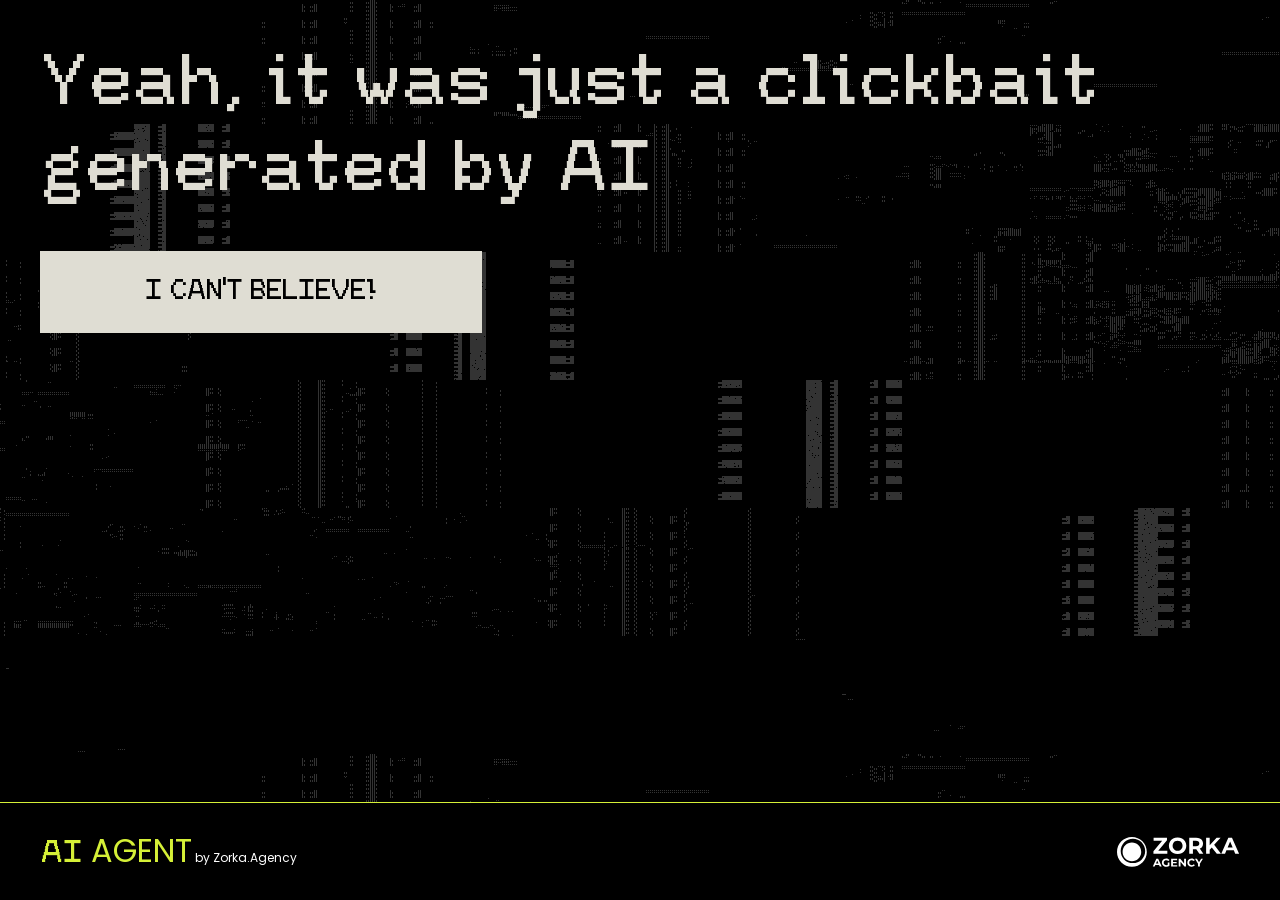
<file: index.html>
<!DOCTYPE html>
<html lang="en">

<head>
  <meta charset="utf-8" />
  <meta http-equiv="X-UA-Compatible" content="IE=edge" />
  <meta name="viewport" content="width=device-width, initial-scale=1.0" />
  <link rel="shortcut icon" href="/src/img/favicons/favicon.svg" type="image/svg+xml" />
  <link rel="shortcut icon" href="/src/img/favicons/favicon.webp" type="image/webp" />
  <link rel="shortcut icon" href="/src/img/favicons/favicon.png" type="image/x-icon" />
  <link rel="preload" href="/src/fonts/Tickerbit-regular.woff2" as="font" />
  <link rel="preload" href="/src/fonts/Tickerbit-regular.woff" as="font" />
  <link rel="preconnect" href="https://fonts.googleapis.com">
    <link rel="preconnect" href="https://fonts.gstatic.com" crossorigin>
    <link href="https://fonts.googleapis.com/css2?family=Poppins:wght@300&display=swap" rel="stylesheet">
  <link href="https://cdn.jsdelivr.net/npm/bootstrap@5.2.3/dist/css/bootstrap.min.css" rel="stylesheet"
    integrity="sha384-rbsA2VBKQhggwzxH7pPCaAqO46MgnOM80zW1RWuH61DGLwZJEdK2Kadq2F9CUG65" crossorigin="anonymous" />
  <link rel="stylesheet" href="/src/css/style.css" />
  <script type="module" src="/src/js/app.js"></script>
  <title>entry</title>
</head>

<body>
  <header class="header">
    <div class="tn-container">
      <p class="header__text">
        <span class="header__text--color"><span class="header__text--font">AI</span> AGENT</span> by Zorka.Agency
      </p>
      <a href="#">
        <svg width="30" height="30" viewBox="0 0 30 30" fill="none" xmlns="http://www.w3.org/2000/svg">
          <path d="M5.60268 14.9077C5.60268 20.0517 9.76373 24.2127 14.9077 24.2127C20.0517 24.2127 24.2127 20.0517 24.2127 14.9077C24.2127 9.76372 20.0517 5.60267 14.9077 5.60267C9.76373 5.60267 5.60268 9.76372 5.60268 14.9077ZM3.70235 13.892C3.70235 7.10983 9.17397 1.63821 15.9234 1.63821C22.7056 1.63821 28.1772 7.10983 28.1772 13.892C28.1772 20.6742 22.7056 26.113 15.9234 26.113C9.17397 26.113 3.70235 20.6414 3.70235 13.892ZM0 14.9077C0 23.1315 6.68389 29.8154 14.9077 29.8154C23.1315 29.8154 29.8154 23.1315 29.8154 14.9077C29.8154 6.68389 23.1315 0 14.9077 0C6.68389 0 0 6.68389 0 14.9077Z" fill="white"/>
        </svg>
      </a>
    </div>
  </header>
  <main class="entry">
    <div class="background"></div>
    <div class="tn-container">
      <h1 class="entry__title">
        Yeah, it was just a clickbait generated by AI
      </h1>
      <a href="./main.html" class="tn-btn tn-btn__primary antry__btn">I can't believe!</a>
    </div>
  </main>

  <footer class="footer">
    <div class="tn-container">
      <p class="footer__text">
        <span class="footer__text--color"><span class="footer__text--font">AI</span> AGENT</span> by Zorka.Agency
      </p>
      <a href="#">
        <svg width="123" height="30" viewBox="0 0 123 30" fill="none" xmlns="http://www.w3.org/2000/svg">
          <path d="M5.60267 14.9077C5.60267 20.0517 9.76373 24.2127 14.9077 24.2127C20.0517 24.2127 24.2127 20.0517 24.2127 14.9077C24.2127 9.76372 20.0517 5.60267 14.9077 5.60267C9.76373 5.60267 5.60267 9.76372 5.60267 14.9077ZM3.70235 13.892C3.70235 7.10983 9.17397 1.63821 15.9234 1.63821C22.7056 1.63821 28.1772 7.10983 28.1772 13.892C28.1772 20.6742 22.7056 26.113 15.9234 26.113C9.17397 26.113 3.70235 20.6414 3.70235 13.892ZM0 14.9077C0 23.1315 6.68389 29.8154 14.9077 29.8154C23.1315 29.8154 29.8154 23.1315 29.8154 14.9077C29.8154 6.68389 23.1315 0 14.9077 0C6.68389 0 0 6.68389 0 14.9077Z" fill="white"/>
          <path d="M50.3307 13.6953V16.7096H36.4387V14.3179L45.154 3.80056H36.6025V0.786255H49.9703V3.17804L41.2551 13.6953H50.3307Z" fill="white"/>
          <path d="M56.1301 15.8905C54.8195 15.1697 53.7711 14.1868 53.0175 12.9418C52.2639 11.6967 51.9035 10.2879 51.9035 8.71519C51.9035 7.14251 52.2639 5.73365 53.0175 4.48861C53.7711 3.24357 54.8195 2.26065 56.1301 1.53984C57.4407 0.819024 58.9478 0.458618 60.586 0.458618C62.2242 0.458618 63.7314 0.819024 65.0419 1.53984C66.3525 2.26065 67.401 3.24357 68.1545 4.48861C68.9081 5.73365 69.3013 7.14251 69.3013 8.71519C69.3013 10.2879 68.9081 11.6967 68.1545 12.9418C67.401 14.1868 66.3525 15.1697 65.0419 15.8905C63.7314 16.6114 62.2242 16.9718 60.586 16.9718C58.9478 16.9718 57.4407 16.6114 56.1301 15.8905ZM63.1416 13.1711C63.8952 12.7452 64.4849 12.1227 64.9109 11.3691C65.3368 10.5827 65.5662 9.73088 65.5662 8.74796C65.5662 7.76503 65.3368 6.8804 64.9109 6.12682C64.4849 5.34048 63.8952 4.75073 63.1416 4.32479C62.388 3.89886 61.5362 3.66951 60.586 3.66951C59.6358 3.66951 58.784 3.89886 58.0304 4.32479C57.2768 4.75073 56.6871 5.37324 56.2611 6.12682C55.8352 6.91316 55.6059 7.76503 55.6059 8.74796C55.6059 9.73088 55.8352 10.6155 56.2611 11.3691C56.6871 12.1554 57.2768 12.7452 58.0304 13.1711C58.784 13.5971 59.6358 13.8264 60.586 13.8264C61.5362 13.8264 62.388 13.6298 63.1416 13.1711Z" fill="white"/>
          <path d="M82.3724 16.7096L79.2926 12.2865H79.1287H75.9178V16.7096H72.2483V0.786255H79.1287C80.5376 0.786255 81.7499 1.0156 82.7983 1.50707C83.8468 1.96577 84.6331 2.65381 85.1901 3.50568C85.7471 4.35755 86.042 5.406 86.042 6.58552C86.042 7.76503 85.7471 8.78071 85.1901 9.63258C84.6331 10.4845 83.814 11.1397 82.7656 11.5984L86.3369 16.7096H82.3724ZM81.455 4.52137C80.8652 4.02991 80.0461 3.80056 78.9322 3.80056H75.9178V9.33771H78.9322C80.0461 9.33771 80.8652 9.10836 81.455 8.61689C82.0448 8.12543 82.3069 7.43738 82.3069 6.58552C82.3069 5.66812 82.012 4.98007 81.455 4.52137Z" fill="white"/>
          <path d="M94.7901 10.4517L92.6932 12.6797V16.7096H89.1219V0.786255H92.6932V8.22372L99.6065 0.786255H103.604L97.1492 7.86332L103.997 16.7096H99.8031L94.7901 10.4517Z" fill="white"/>
          <path d="M116.809 13.3022H109.437L108.028 16.7097H104.26L111.337 0.819092H114.974L122.084 16.7097H118.217L116.809 13.3022ZM115.662 10.4845L113.139 4.39039L110.616 10.4845H115.662Z" fill="white"/>
          <path d="M42.0406 27.9151H38.371L37.683 29.6189H35.8154L39.3539 21.6899H41.156L44.6945 29.6189H42.7614L42.0406 27.9151ZM41.4836 26.539L40.2386 23.492L38.9935 26.539H41.4836Z" fill="white"/>
          <path d="M50.7571 25.5233H52.4281V28.7342C52.0022 29.0618 51.5107 29.2912 50.9209 29.4878C50.364 29.6516 49.7742 29.7499 49.2172 29.7499C48.3981 29.7499 47.6445 29.5861 46.9892 29.2257C46.334 28.8652 45.8097 28.3738 45.4493 27.7513C45.0889 27.1287 44.8923 26.4407 44.8923 25.6544C44.8923 24.868 45.0889 24.18 45.4493 23.5575C45.8097 22.9349 46.334 22.4435 46.9892 22.0831C47.6445 21.7227 48.3981 21.5588 49.2172 21.5588C49.9053 21.5588 50.5278 21.6899 51.1175 21.9192C51.6745 22.1486 52.166 22.4762 52.5592 22.9349L51.3796 24.0162C50.8227 23.4264 50.1346 23.1315 49.3155 23.1315C48.824 23.1315 48.3653 23.2298 47.9722 23.4592C47.579 23.6557 47.2841 23.9834 47.0548 24.3438C46.8254 24.737 46.7271 25.1629 46.7271 25.6544C46.7271 26.1458 46.8254 26.5718 47.0548 26.9649C47.2841 27.3581 47.579 27.653 47.9722 27.8496C48.3653 28.0789 48.7913 28.1772 49.3155 28.1772C49.8397 28.1772 50.3312 28.0789 50.7571 27.8496V25.5233Z" fill="white"/>
          <path d="M60.2579 28.1445V29.6189H54.131V21.6899H60.1269V23.1643H55.9658V24.9008H59.6354V26.3425H55.9658V28.1773H60.2579V28.1445Z" fill="white"/>
          <path d="M68.9731 21.6899V29.6189H67.4659L63.5015 24.8025V29.6189H61.6994V21.6899H63.2066L67.1383 26.5063V21.6899H68.9731Z" fill="white"/>
          <path d="M72.4459 29.2256C71.7906 28.8652 71.2664 28.3738 70.906 27.7513C70.5456 27.1287 70.349 26.4407 70.349 25.6544C70.349 24.868 70.5456 24.18 70.906 23.5575C71.2664 22.9349 71.7906 22.4435 72.4459 22.0831C73.1012 21.7227 73.822 21.5588 74.6411 21.5588C75.3291 21.5588 75.9516 21.6899 76.5086 21.9192C77.0656 22.1486 77.5243 22.509 77.9175 22.9677L76.738 24.0489C76.2138 23.4264 75.5257 23.1315 74.7394 23.1315C74.2479 23.1315 73.822 23.2298 73.4288 23.4592C73.0356 23.6885 72.7408 23.9834 72.5442 24.3438C72.3148 24.737 72.2165 25.1629 72.2165 25.6544C72.2165 26.1458 72.3148 26.5718 72.5442 26.9649C72.7735 27.3581 73.0684 27.653 73.4288 27.8496C73.822 28.0789 74.2479 28.1772 74.7394 28.1772C75.5257 28.1772 76.181 27.8496 76.738 27.227L77.9175 28.3083C77.5243 28.767 77.0656 29.1274 76.5086 29.3567C75.9516 29.5861 75.3291 29.7171 74.6411 29.7171C73.822 29.7499 73.1012 29.5861 72.4459 29.2256Z" fill="white"/>
          <path d="M82.8651 26.8011V29.6188H81.0303V26.8011L77.9504 21.7227H79.8835L82.0132 25.2284L84.1429 21.7227H85.9449L82.8651 26.8011Z" fill="white"/>
        </svg>
      </a>
    </div>
  </footer>
  <script src="https://cdn.jsdelivr.net/npm/bootstrap@5.2.3/dist/js/bootstrap.bundle.min.js"
    integrity="sha384-kenU1KFdBIe4zVF0s0G1M5b4hcpxyD9F7jL+jjXkk+Q2h455rYXK/7HAuoJl+0I4"
    crossorigin="anonymous"></script>
</body>

</html>
</file>
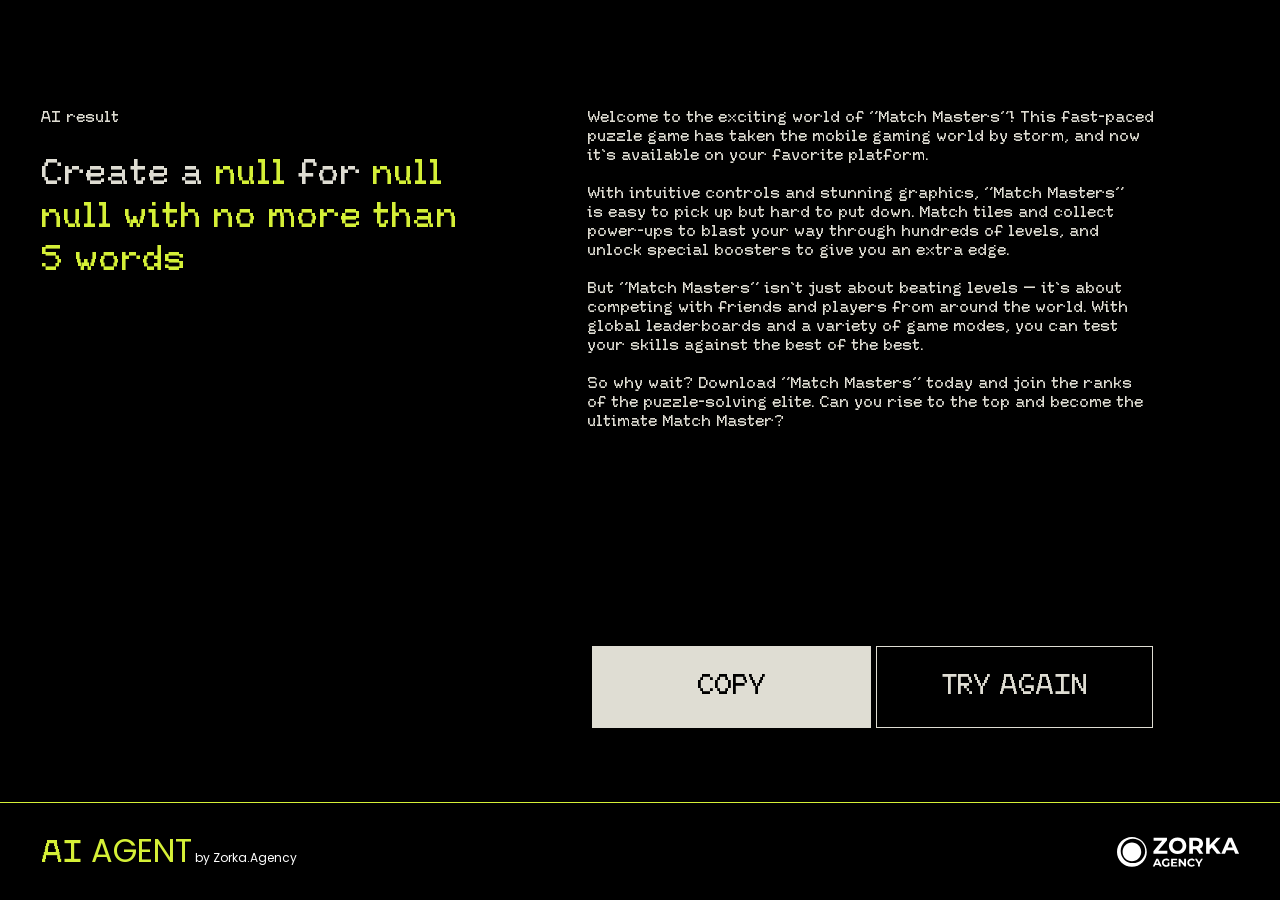
<file: answer.html>
<!DOCTYPE html>

<html lang="en">

<head>
  <meta charset="utf-8" />
  <meta http-equiv="X-UA-Compatible" content="IE=edge" />
  <meta name="viewport" content="width=device-width, initial-scale=1.0" />
  <link rel="shortcut icon" href="/src/img/favicons/favicon.svg" type="image/svg+xml" />
  <link rel="shortcut icon" href="/src/img/favicons/favicon.webp" type="image/webp" />
  <link rel="shortcut icon" href="/src/img/favicons/favicon.png" type="image/x-icon" />
  <link rel="preload" href="/src/fonts/Tickerbit-regular.woff2" as="font" />
  <link rel="preload" href="/src/fonts/Tickerbit-regular.woff" as="font" />
  <link rel="preconnect" href="https://fonts.googleapis.com">
    <link rel="preconnect" href="https://fonts.gstatic.com" crossorigin>
    <link href="https://fonts.googleapis.com/css2?family=Poppins:wght@300&display=swap" rel="stylesheet">
  <link href="https://cdn.jsdelivr.net/npm/bootstrap@5.2.3/dist/css/bootstrap.min.css" rel="stylesheet"
    integrity="sha384-rbsA2VBKQhggwzxH7pPCaAqO46MgnOM80zW1RWuH61DGLwZJEdK2Kadq2F9CUG65" crossorigin="anonymous" />
  <link rel="stylesheet" href="/src/css/style.css" />
  <title>answer</title>
</head>

<body>
  <header class="header">
    <div class="tn-container">
      <p class="header__text">
        <span class="header__text--color"><span class="header__text--font">AI</span> AGENT</span> by Zorka.Agency
      </p>
      <a href="#">
        <svg width="30" height="30" viewBox="0 0 30 30" fill="none" xmlns="http://www.w3.org/2000/svg">
          <path d="M5.60268 14.9077C5.60268 20.0517 9.76373 24.2127 14.9077 24.2127C20.0517 24.2127 24.2127 20.0517 24.2127 14.9077C24.2127 9.76372 20.0517 5.60267 14.9077 5.60267C9.76373 5.60267 5.60268 9.76372 5.60268 14.9077ZM3.70235 13.892C3.70235 7.10983 9.17397 1.63821 15.9234 1.63821C22.7056 1.63821 28.1772 7.10983 28.1772 13.892C28.1772 20.6742 22.7056 26.113 15.9234 26.113C9.17397 26.113 3.70235 20.6414 3.70235 13.892ZM0 14.9077C0 23.1315 6.68389 29.8154 14.9077 29.8154C23.1315 29.8154 29.8154 23.1315 29.8154 14.9077C29.8154 6.68389 23.1315 0 14.9077 0C6.68389 0 0 6.68389 0 14.9077Z" fill="white"/>
        </svg>
      </a>
    </div>
  </header>

  <main class="answer">
    <div class="tn-container">
      <div class="answer__result">
        <h1 class="answer__result-title">AI result</h1>
        <p class="answer__result-text"></p>
      </div>
      <div class="answer__wrapper">
        <div>
          <p class="answer__text">
            Welcome to the exciting world of ”Match Masters”! This fast-paced
            puzzle game has taken the mobile gaming world by storm, and now
            it’s available on your favorite platform.
            <br /><br />
            With intuitive controls and stunning graphics, ”Match Masters”
            is easy to pick up but hard to put down. Match tiles and collect
            power-ups to blast your way through hundreds of levels, and unlock
            special boosters to give you an extra edge.
            <br /><br />
            But ”Match Masters” isn’t just about beating levels — it’s about
            competing with friends and players from around the world. With
            global leaderboards and a variety of game modes, you can test your
            skills against the best of the best.
            <br /><br />
            So why wait? Download ”Match Masters” today and join the ranks
            of the puzzle-solving elite. Can you rise to the top and become
            the ultimate Match Master?
          </p>
        </div>

        <div class="answer__btn">
          <button type="button" class="tn-btn tn-btn__primary js_btn">
            COPY
          </button>
          <button type="button" class="btn--none" data-bs-toggle="modal" data-bs-target="#finalModal"></button>
          <a class="tn-btn tn-btn__secondary" href="./main.html">TRY AGAIN</a>
        </div>
      </div>
    </div>
  </main>

  <footer class="footer">
    <div class="tn-container">
      <p class="footer__text">
        <span class="footer__text--color"><span class="footer__text--font">AI</span> AGENT</span> by Zorka.Agency
      </p>
      <a href="#">
        <svg width="123" height="30" viewBox="0 0 123 30" fill="none" xmlns="http://www.w3.org/2000/svg">
          <path d="M5.60267 14.9077C5.60267 20.0517 9.76373 24.2127 14.9077 24.2127C20.0517 24.2127 24.2127 20.0517 24.2127 14.9077C24.2127 9.76372 20.0517 5.60267 14.9077 5.60267C9.76373 5.60267 5.60267 9.76372 5.60267 14.9077ZM3.70235 13.892C3.70235 7.10983 9.17397 1.63821 15.9234 1.63821C22.7056 1.63821 28.1772 7.10983 28.1772 13.892C28.1772 20.6742 22.7056 26.113 15.9234 26.113C9.17397 26.113 3.70235 20.6414 3.70235 13.892ZM0 14.9077C0 23.1315 6.68389 29.8154 14.9077 29.8154C23.1315 29.8154 29.8154 23.1315 29.8154 14.9077C29.8154 6.68389 23.1315 0 14.9077 0C6.68389 0 0 6.68389 0 14.9077Z" fill="white"/>
          <path d="M50.3307 13.6953V16.7096H36.4387V14.3179L45.154 3.80056H36.6025V0.786255H49.9703V3.17804L41.2551 13.6953H50.3307Z" fill="white"/>
          <path d="M56.1301 15.8905C54.8195 15.1697 53.7711 14.1868 53.0175 12.9418C52.2639 11.6967 51.9035 10.2879 51.9035 8.71519C51.9035 7.14251 52.2639 5.73365 53.0175 4.48861C53.7711 3.24357 54.8195 2.26065 56.1301 1.53984C57.4407 0.819024 58.9478 0.458618 60.586 0.458618C62.2242 0.458618 63.7314 0.819024 65.0419 1.53984C66.3525 2.26065 67.401 3.24357 68.1545 4.48861C68.9081 5.73365 69.3013 7.14251 69.3013 8.71519C69.3013 10.2879 68.9081 11.6967 68.1545 12.9418C67.401 14.1868 66.3525 15.1697 65.0419 15.8905C63.7314 16.6114 62.2242 16.9718 60.586 16.9718C58.9478 16.9718 57.4407 16.6114 56.1301 15.8905ZM63.1416 13.1711C63.8952 12.7452 64.4849 12.1227 64.9109 11.3691C65.3368 10.5827 65.5662 9.73088 65.5662 8.74796C65.5662 7.76503 65.3368 6.8804 64.9109 6.12682C64.4849 5.34048 63.8952 4.75073 63.1416 4.32479C62.388 3.89886 61.5362 3.66951 60.586 3.66951C59.6358 3.66951 58.784 3.89886 58.0304 4.32479C57.2768 4.75073 56.6871 5.37324 56.2611 6.12682C55.8352 6.91316 55.6059 7.76503 55.6059 8.74796C55.6059 9.73088 55.8352 10.6155 56.2611 11.3691C56.6871 12.1554 57.2768 12.7452 58.0304 13.1711C58.784 13.5971 59.6358 13.8264 60.586 13.8264C61.5362 13.8264 62.388 13.6298 63.1416 13.1711Z" fill="white"/>
          <path d="M82.3724 16.7096L79.2926 12.2865H79.1287H75.9178V16.7096H72.2483V0.786255H79.1287C80.5376 0.786255 81.7499 1.0156 82.7983 1.50707C83.8468 1.96577 84.6331 2.65381 85.1901 3.50568C85.7471 4.35755 86.042 5.406 86.042 6.58552C86.042 7.76503 85.7471 8.78071 85.1901 9.63258C84.6331 10.4845 83.814 11.1397 82.7656 11.5984L86.3369 16.7096H82.3724ZM81.455 4.52137C80.8652 4.02991 80.0461 3.80056 78.9322 3.80056H75.9178V9.33771H78.9322C80.0461 9.33771 80.8652 9.10836 81.455 8.61689C82.0448 8.12543 82.3069 7.43738 82.3069 6.58552C82.3069 5.66812 82.012 4.98007 81.455 4.52137Z" fill="white"/>
          <path d="M94.7901 10.4517L92.6932 12.6797V16.7096H89.1219V0.786255H92.6932V8.22372L99.6065 0.786255H103.604L97.1492 7.86332L103.997 16.7096H99.8031L94.7901 10.4517Z" fill="white"/>
          <path d="M116.809 13.3022H109.437L108.028 16.7097H104.26L111.337 0.819092H114.974L122.084 16.7097H118.217L116.809 13.3022ZM115.662 10.4845L113.139 4.39039L110.616 10.4845H115.662Z" fill="white"/>
          <path d="M42.0406 27.9151H38.371L37.683 29.6189H35.8154L39.3539 21.6899H41.156L44.6945 29.6189H42.7614L42.0406 27.9151ZM41.4836 26.539L40.2386 23.492L38.9935 26.539H41.4836Z" fill="white"/>
          <path d="M50.7571 25.5233H52.4281V28.7342C52.0022 29.0618 51.5107 29.2912 50.9209 29.4878C50.364 29.6516 49.7742 29.7499 49.2172 29.7499C48.3981 29.7499 47.6445 29.5861 46.9892 29.2257C46.334 28.8652 45.8097 28.3738 45.4493 27.7513C45.0889 27.1287 44.8923 26.4407 44.8923 25.6544C44.8923 24.868 45.0889 24.18 45.4493 23.5575C45.8097 22.9349 46.334 22.4435 46.9892 22.0831C47.6445 21.7227 48.3981 21.5588 49.2172 21.5588C49.9053 21.5588 50.5278 21.6899 51.1175 21.9192C51.6745 22.1486 52.166 22.4762 52.5592 22.9349L51.3796 24.0162C50.8227 23.4264 50.1346 23.1315 49.3155 23.1315C48.824 23.1315 48.3653 23.2298 47.9722 23.4592C47.579 23.6557 47.2841 23.9834 47.0548 24.3438C46.8254 24.737 46.7271 25.1629 46.7271 25.6544C46.7271 26.1458 46.8254 26.5718 47.0548 26.9649C47.2841 27.3581 47.579 27.653 47.9722 27.8496C48.3653 28.0789 48.7913 28.1772 49.3155 28.1772C49.8397 28.1772 50.3312 28.0789 50.7571 27.8496V25.5233Z" fill="white"/>
          <path d="M60.2579 28.1445V29.6189H54.131V21.6899H60.1269V23.1643H55.9658V24.9008H59.6354V26.3425H55.9658V28.1773H60.2579V28.1445Z" fill="white"/>
          <path d="M68.9731 21.6899V29.6189H67.4659L63.5015 24.8025V29.6189H61.6994V21.6899H63.2066L67.1383 26.5063V21.6899H68.9731Z" fill="white"/>
          <path d="M72.4459 29.2256C71.7906 28.8652 71.2664 28.3738 70.906 27.7513C70.5456 27.1287 70.349 26.4407 70.349 25.6544C70.349 24.868 70.5456 24.18 70.906 23.5575C71.2664 22.9349 71.7906 22.4435 72.4459 22.0831C73.1012 21.7227 73.822 21.5588 74.6411 21.5588C75.3291 21.5588 75.9516 21.6899 76.5086 21.9192C77.0656 22.1486 77.5243 22.509 77.9175 22.9677L76.738 24.0489C76.2138 23.4264 75.5257 23.1315 74.7394 23.1315C74.2479 23.1315 73.822 23.2298 73.4288 23.4592C73.0356 23.6885 72.7408 23.9834 72.5442 24.3438C72.3148 24.737 72.2165 25.1629 72.2165 25.6544C72.2165 26.1458 72.3148 26.5718 72.5442 26.9649C72.7735 27.3581 73.0684 27.653 73.4288 27.8496C73.822 28.0789 74.2479 28.1772 74.7394 28.1772C75.5257 28.1772 76.181 27.8496 76.738 27.227L77.9175 28.3083C77.5243 28.767 77.0656 29.1274 76.5086 29.3567C75.9516 29.5861 75.3291 29.7171 74.6411 29.7171C73.822 29.7499 73.1012 29.5861 72.4459 29.2256Z" fill="white"/>
          <path d="M82.8651 26.8011V29.6188H81.0303V26.8011L77.9504 21.7227H79.8835L82.0132 25.2284L84.1429 21.7227H85.9449L82.8651 26.8011Z" fill="white"/>
        </svg>
      </a>
    </div>
  </footer>

  <!-- Modal -->
  <div class="modal fade modal__finish" id="finalModal" tabindex="-1" aria-labelledby="exampleModalLabel"
    aria-hidden="true">
    <div class="modal-dialog modal-fullscreen">
      <div class="modal-content">
        <div class="modal-header">
          <div class="header">
            <div class="tn-container">
              <p class="header__text">
                <span class="header__text--color">AI AGENT</span> by Zorka.Agency
              </p>
              <a href="#"><img class="header__logo" src="/src/img/favicons/favicon.png" alt="Логотип" /></a>
            </div>
          </div>
          <button type="button" class="btn-close" data-bs-dismiss="modal" aria-label="Закрыть"></button>
        </div>
        <div class="modal-body">
          <button type="button" class="btn-close" data-bs-dismiss="modal" aria-label="Закрыть"></button>
          <div class="modal__wrapper-head">
            <div class="modal-body__title">
              Ok, AI is cool. It’s fast as Flash and logical as Sheldon
              Cooper.
            </div>
            <div class="modal-body__text">
              But it can’t replicate human emotions or create something
              completely new. Humans are able to do so much more; for example,
              hit your target audience right in the feels with mind-blowing
              ad campaign ideas.
            </div>
          </div>
          <div class="modal__wrapper-bottom">
            <div class="modal-body__title">
              Send your brief to Zorka.Agency
            </div>
            <div class="modal-body__text">
              and we can offer you best solutions. <span>Click click!</span>
            </div>
            <a href="#" class="tn-btn tn-btn__primary">SAY HELLO</a>
          </div>
        </div>
        <div class="footer">
          <div class="tn-container">
            <p class="footer__text">
              <span class="footer__text--color">AI AGENT</span> by
              Zorka.Agency
            </p>
            <a href="#"><img class="footer__logo" src="/src/img/logo.png" alt="Логотип" /></a>
          </div>
        </div>
      </div>
    </div>
  </div>

  <!-- Scripts -->
  <script type="module" src="/src/js/app.js"></script>
  <script src="https://cdn.jsdelivr.net/npm/bootstrap@5.2.3/dist/js/bootstrap.bundle.min.js"
    integrity="sha384-kenU1KFdBIe4zVF0s0G1M5b4hcpxyD9F7jL+jjXkk+Q2h455rYXK/7HAuoJl+0I4"
    crossorigin="anonymous"></script>
</body>

</html>
</file>
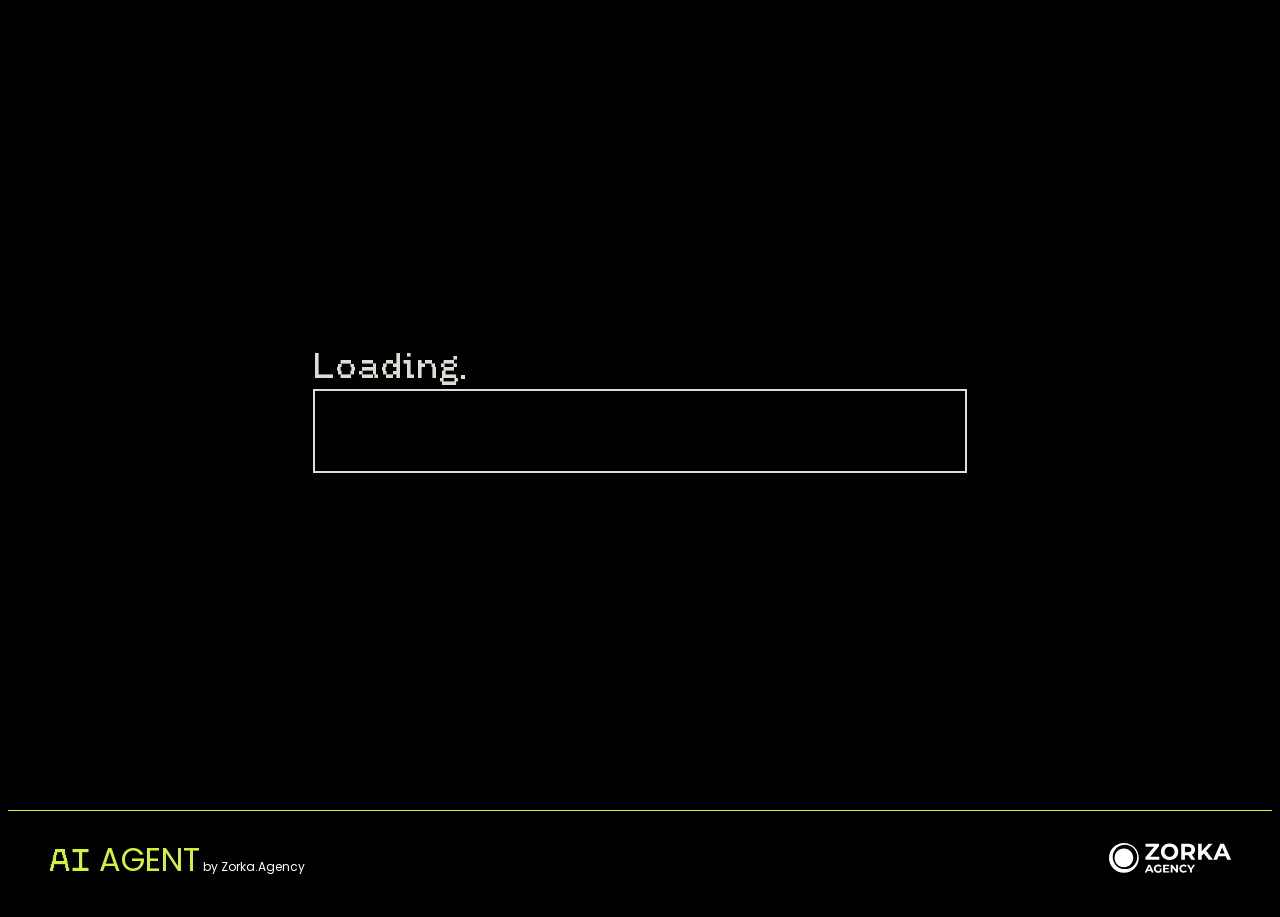
<file: loader.html>
<!DOCTYPE html>
<html lang="en">

<head>
  <meta charset="utf-8" />
  <meta http-equiv="X-UA-Compatible" content="IE=edge" />
  <meta name="viewport" content="width=device-width, initial-scale=1.0" />
  <link rel="shortcut icon" href="/src/img/favicons/favicon.svg" type="image/svg+xml" />
  <link rel="shortcut icon" href="/src/img/favicons/favicon.webp" type="image/webp" />
  <link rel="shortcut icon" href="/src/img/favicons/favicon.png" type="image/x-icon" />
  <link rel="preload" href="/src/fonts/Tickerbit-regular.woff2" as="font" />
  <link rel="preload" href="/src/fonts/Tickerbit-regular.woff" as="font" />
  <link rel="preconnect" href="https://fonts.googleapis.com">
    <link rel="preconnect" href="https://fonts.gstatic.com" crossorigin>
    <link href="https://fonts.googleapis.com/css2?family=Poppins:wght@300&display=swap" rel="stylesheet">
  <link rel="stylesheet" href="/src/css/style.css" />
  <script type="module" src="/src/js/app.js"></script>
  <title>Loader</title>
</head>
<header class="header">
  <div class="tn-container">
    <p class="header__text">
      <span class="header__text--color"><span class="header__text--font">AI</span> AGENT</span> by Zorka.Agency
    </p>
    <a href="#">
      <svg width="30" height="30" viewBox="0 0 30 30" fill="none" xmlns="http://www.w3.org/2000/svg">
        <path d="M5.60268 14.9077C5.60268 20.0517 9.76373 24.2127 14.9077 24.2127C20.0517 24.2127 24.2127 20.0517 24.2127 14.9077C24.2127 9.76372 20.0517 5.60267 14.9077 5.60267C9.76373 5.60267 5.60268 9.76372 5.60268 14.9077ZM3.70235 13.892C3.70235 7.10983 9.17397 1.63821 15.9234 1.63821C22.7056 1.63821 28.1772 7.10983 28.1772 13.892C28.1772 20.6742 22.7056 26.113 15.9234 26.113C9.17397 26.113 3.70235 20.6414 3.70235 13.892ZM0 14.9077C0 23.1315 6.68389 29.8154 14.9077 29.8154C23.1315 29.8154 29.8154 23.1315 29.8154 14.9077C29.8154 6.68389 23.1315 0 14.9077 0C6.68389 0 0 6.68389 0 14.9077Z" fill="white"/>
      </svg>
    </a>
  </div>
</header>

<body>
  <main class="loader">
    <div class="loading-page">
      <div class="counter">
        <span class="loader__title">Loading</span>
        <p class="loader__line"></p>
      </div>
    </div>
  </main>

  <footer class="footer">
    <div class="tn-container">
      <p class="footer__text">
        <span class="footer__text--color"><span class="footer__text--font">AI</span> AGENT</span> by Zorka.Agency
      </p>
      <a href="#">
        <svg width="123" height="30" viewBox="0 0 123 30" fill="none" xmlns="http://www.w3.org/2000/svg">
          <path d="M5.60267 14.9077C5.60267 20.0517 9.76373 24.2127 14.9077 24.2127C20.0517 24.2127 24.2127 20.0517 24.2127 14.9077C24.2127 9.76372 20.0517 5.60267 14.9077 5.60267C9.76373 5.60267 5.60267 9.76372 5.60267 14.9077ZM3.70235 13.892C3.70235 7.10983 9.17397 1.63821 15.9234 1.63821C22.7056 1.63821 28.1772 7.10983 28.1772 13.892C28.1772 20.6742 22.7056 26.113 15.9234 26.113C9.17397 26.113 3.70235 20.6414 3.70235 13.892ZM0 14.9077C0 23.1315 6.68389 29.8154 14.9077 29.8154C23.1315 29.8154 29.8154 23.1315 29.8154 14.9077C29.8154 6.68389 23.1315 0 14.9077 0C6.68389 0 0 6.68389 0 14.9077Z" fill="white"/>
          <path d="M50.3307 13.6953V16.7096H36.4387V14.3179L45.154 3.80056H36.6025V0.786255H49.9703V3.17804L41.2551 13.6953H50.3307Z" fill="white"/>
          <path d="M56.1301 15.8905C54.8195 15.1697 53.7711 14.1868 53.0175 12.9418C52.2639 11.6967 51.9035 10.2879 51.9035 8.71519C51.9035 7.14251 52.2639 5.73365 53.0175 4.48861C53.7711 3.24357 54.8195 2.26065 56.1301 1.53984C57.4407 0.819024 58.9478 0.458618 60.586 0.458618C62.2242 0.458618 63.7314 0.819024 65.0419 1.53984C66.3525 2.26065 67.401 3.24357 68.1545 4.48861C68.9081 5.73365 69.3013 7.14251 69.3013 8.71519C69.3013 10.2879 68.9081 11.6967 68.1545 12.9418C67.401 14.1868 66.3525 15.1697 65.0419 15.8905C63.7314 16.6114 62.2242 16.9718 60.586 16.9718C58.9478 16.9718 57.4407 16.6114 56.1301 15.8905ZM63.1416 13.1711C63.8952 12.7452 64.4849 12.1227 64.9109 11.3691C65.3368 10.5827 65.5662 9.73088 65.5662 8.74796C65.5662 7.76503 65.3368 6.8804 64.9109 6.12682C64.4849 5.34048 63.8952 4.75073 63.1416 4.32479C62.388 3.89886 61.5362 3.66951 60.586 3.66951C59.6358 3.66951 58.784 3.89886 58.0304 4.32479C57.2768 4.75073 56.6871 5.37324 56.2611 6.12682C55.8352 6.91316 55.6059 7.76503 55.6059 8.74796C55.6059 9.73088 55.8352 10.6155 56.2611 11.3691C56.6871 12.1554 57.2768 12.7452 58.0304 13.1711C58.784 13.5971 59.6358 13.8264 60.586 13.8264C61.5362 13.8264 62.388 13.6298 63.1416 13.1711Z" fill="white"/>
          <path d="M82.3724 16.7096L79.2926 12.2865H79.1287H75.9178V16.7096H72.2483V0.786255H79.1287C80.5376 0.786255 81.7499 1.0156 82.7983 1.50707C83.8468 1.96577 84.6331 2.65381 85.1901 3.50568C85.7471 4.35755 86.042 5.406 86.042 6.58552C86.042 7.76503 85.7471 8.78071 85.1901 9.63258C84.6331 10.4845 83.814 11.1397 82.7656 11.5984L86.3369 16.7096H82.3724ZM81.455 4.52137C80.8652 4.02991 80.0461 3.80056 78.9322 3.80056H75.9178V9.33771H78.9322C80.0461 9.33771 80.8652 9.10836 81.455 8.61689C82.0448 8.12543 82.3069 7.43738 82.3069 6.58552C82.3069 5.66812 82.012 4.98007 81.455 4.52137Z" fill="white"/>
          <path d="M94.7901 10.4517L92.6932 12.6797V16.7096H89.1219V0.786255H92.6932V8.22372L99.6065 0.786255H103.604L97.1492 7.86332L103.997 16.7096H99.8031L94.7901 10.4517Z" fill="white"/>
          <path d="M116.809 13.3022H109.437L108.028 16.7097H104.26L111.337 0.819092H114.974L122.084 16.7097H118.217L116.809 13.3022ZM115.662 10.4845L113.139 4.39039L110.616 10.4845H115.662Z" fill="white"/>
          <path d="M42.0406 27.9151H38.371L37.683 29.6189H35.8154L39.3539 21.6899H41.156L44.6945 29.6189H42.7614L42.0406 27.9151ZM41.4836 26.539L40.2386 23.492L38.9935 26.539H41.4836Z" fill="white"/>
          <path d="M50.7571 25.5233H52.4281V28.7342C52.0022 29.0618 51.5107 29.2912 50.9209 29.4878C50.364 29.6516 49.7742 29.7499 49.2172 29.7499C48.3981 29.7499 47.6445 29.5861 46.9892 29.2257C46.334 28.8652 45.8097 28.3738 45.4493 27.7513C45.0889 27.1287 44.8923 26.4407 44.8923 25.6544C44.8923 24.868 45.0889 24.18 45.4493 23.5575C45.8097 22.9349 46.334 22.4435 46.9892 22.0831C47.6445 21.7227 48.3981 21.5588 49.2172 21.5588C49.9053 21.5588 50.5278 21.6899 51.1175 21.9192C51.6745 22.1486 52.166 22.4762 52.5592 22.9349L51.3796 24.0162C50.8227 23.4264 50.1346 23.1315 49.3155 23.1315C48.824 23.1315 48.3653 23.2298 47.9722 23.4592C47.579 23.6557 47.2841 23.9834 47.0548 24.3438C46.8254 24.737 46.7271 25.1629 46.7271 25.6544C46.7271 26.1458 46.8254 26.5718 47.0548 26.9649C47.2841 27.3581 47.579 27.653 47.9722 27.8496C48.3653 28.0789 48.7913 28.1772 49.3155 28.1772C49.8397 28.1772 50.3312 28.0789 50.7571 27.8496V25.5233Z" fill="white"/>
          <path d="M60.2579 28.1445V29.6189H54.131V21.6899H60.1269V23.1643H55.9658V24.9008H59.6354V26.3425H55.9658V28.1773H60.2579V28.1445Z" fill="white"/>
          <path d="M68.9731 21.6899V29.6189H67.4659L63.5015 24.8025V29.6189H61.6994V21.6899H63.2066L67.1383 26.5063V21.6899H68.9731Z" fill="white"/>
          <path d="M72.4459 29.2256C71.7906 28.8652 71.2664 28.3738 70.906 27.7513C70.5456 27.1287 70.349 26.4407 70.349 25.6544C70.349 24.868 70.5456 24.18 70.906 23.5575C71.2664 22.9349 71.7906 22.4435 72.4459 22.0831C73.1012 21.7227 73.822 21.5588 74.6411 21.5588C75.3291 21.5588 75.9516 21.6899 76.5086 21.9192C77.0656 22.1486 77.5243 22.509 77.9175 22.9677L76.738 24.0489C76.2138 23.4264 75.5257 23.1315 74.7394 23.1315C74.2479 23.1315 73.822 23.2298 73.4288 23.4592C73.0356 23.6885 72.7408 23.9834 72.5442 24.3438C72.3148 24.737 72.2165 25.1629 72.2165 25.6544C72.2165 26.1458 72.3148 26.5718 72.5442 26.9649C72.7735 27.3581 73.0684 27.653 73.4288 27.8496C73.822 28.0789 74.2479 28.1772 74.7394 28.1772C75.5257 28.1772 76.181 27.8496 76.738 27.227L77.9175 28.3083C77.5243 28.767 77.0656 29.1274 76.5086 29.3567C75.9516 29.5861 75.3291 29.7171 74.6411 29.7171C73.822 29.7499 73.1012 29.5861 72.4459 29.2256Z" fill="white"/>
          <path d="M82.8651 26.8011V29.6188H81.0303V26.8011L77.9504 21.7227H79.8835L82.0132 25.2284L84.1429 21.7227H85.9449L82.8651 26.8011Z" fill="white"/>
        </svg>
      </a>
    </div>
  </footer>
</body>

</html>
</file>
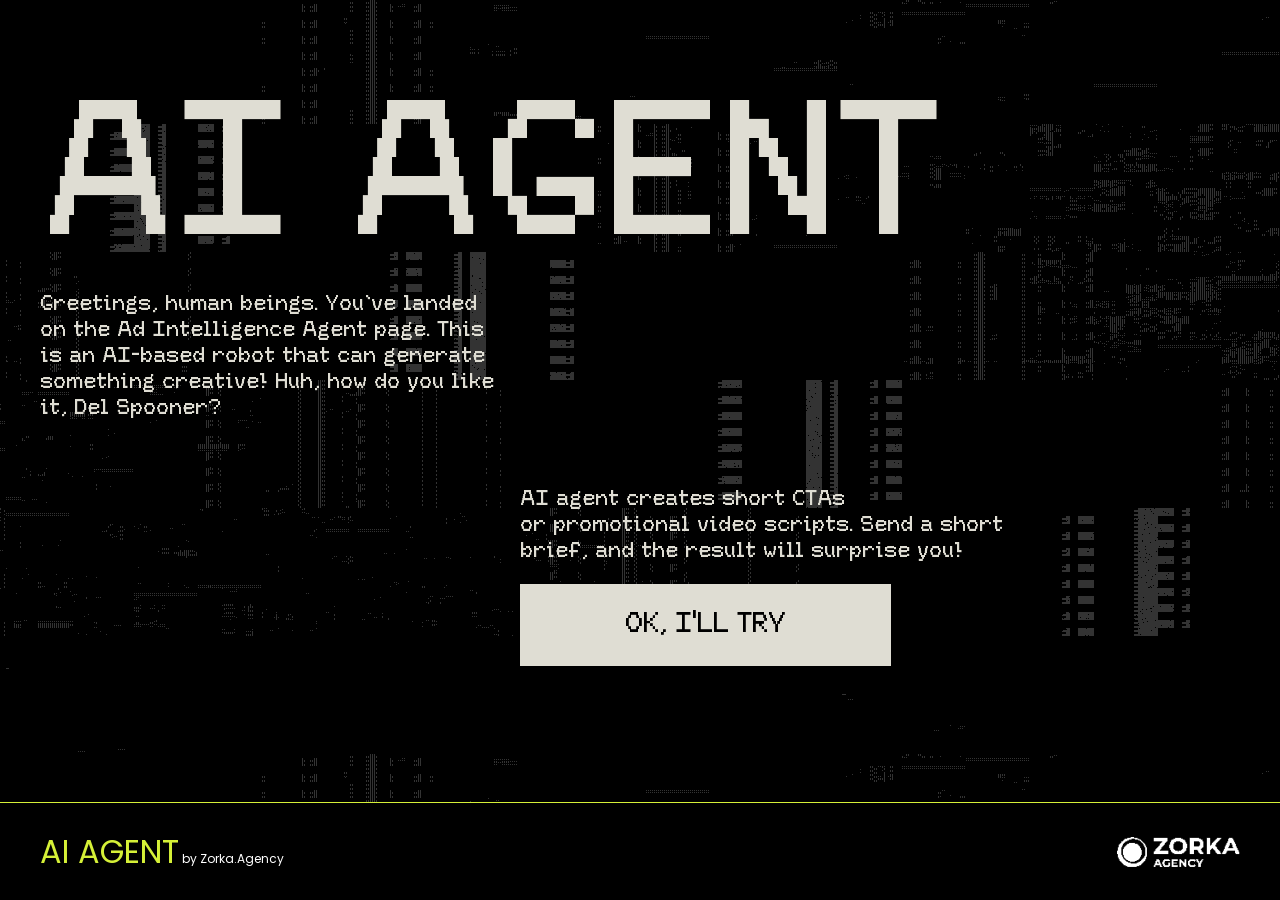
<file: main.html>
<!DOCTYPE html>

<html lang="en">

<head>
  <meta charset="utf-8" />
  <meta http-equiv="X-UA-Compatible" content="IE=edge" />
  <meta name="viewport" content="width=device-width, initial-scale=1.0" />
  <link rel="shortcut icon" href="/src/img/favicons/favicon.svg" type="image/svg+xml" />
  <link rel="shortcut icon" href="/src/img/favicons/favicon.webp" type="image/webp" />
  <link rel="shortcut icon" href="/src/img/favicons/favicon.png" type="image/x-icon" />
  <link rel="preload" href="/src/fonts/Tickerbit-regular.woff2" as="font" />
  <link rel="preload" href="/src/fonts/Tickerbit-regular.woff" as="font" />
  <link rel="preconnect" href="https://fonts.googleapis.com">
    <link rel="preconnect" href="https://fonts.gstatic.com" crossorigin>
    <link href="https://fonts.googleapis.com/css2?family=Poppins:wght@300&display=swap" rel="stylesheet">
  <link href="https://cdn.jsdelivr.net/npm/bootstrap@5.2.3/dist/css/bootstrap.min.css" rel="stylesheet"
    integrity="sha384-rbsA2VBKQhggwzxH7pPCaAqO46MgnOM80zW1RWuH61DGLwZJEdK2Kadq2F9CUG65" crossorigin="anonymous" />
  <link rel="stylesheet" href="/src/css/style.css" />
  <title>main</title>
</head>

<body>
  <header class="header">
    <div class="tn-container">
      <p class="header__text">
        <span class="header__text--color"><span class="header__text--font">AI</span> AGENT</span> by Zorka.Agency
      </p>
      <a href="#">
        <svg width="30" height="30" viewBox="0 0 30 30" fill="none" xmlns="http://www.w3.org/2000/svg">
          <path d="M5.60268 14.9077C5.60268 20.0517 9.76373 24.2127 14.9077 24.2127C20.0517 24.2127 24.2127 20.0517 24.2127 14.9077C24.2127 9.76372 20.0517 5.60267 14.9077 5.60267C9.76373 5.60267 5.60268 9.76372 5.60268 14.9077ZM3.70235 13.892C3.70235 7.10983 9.17397 1.63821 15.9234 1.63821C22.7056 1.63821 28.1772 7.10983 28.1772 13.892C28.1772 20.6742 22.7056 26.113 15.9234 26.113C9.17397 26.113 3.70235 20.6414 3.70235 13.892ZM0 14.9077C0 23.1315 6.68389 29.8154 14.9077 29.8154C23.1315 29.8154 29.8154 23.1315 29.8154 14.9077C29.8154 6.68389 23.1315 0 14.9077 0C6.68389 0 0 6.68389 0 14.9077Z" fill="white"/>
        </svg>
      </a>
    </div>
  </header>
  <main class="main">
    <div class="background"></div>
    <div class="tn-container">
      <div class="main__head">
        <h1 class="main__title">AI AGENT</h1>
        <p class="main__text main__text--head">
          Greetings, human beings. You’ve landed on the Ad Intelligence Agent
          page. This is an AI-based robot that can generate something
          creative! Huh, how do you like it, Del Spooner?
        </p>
      </div>
      <div class="main__bottom">
        <p class="main__text main__text--bottom">
          AI agent creates short CTAs or promotional video scripts. Send
          a short brief, and the result will surprise you!
        </p>
        <button type="button" class="tn-btn tn-btn__primary">
          Ok, I'll try
        </button>
        <button type="button" class="js_btn" data-bs-toggle="modal" data-bs-target="#exampleModal"></button>
      </div>
    </div>
  </main>

  <!-- Footer -->
  <footer class="footer">
    <div class="tn-container">
      <p class="footer__text">
        <span class="footer__text--color">AI AGENT</span> by Zorka.Agency
      </p>
      <a href="#"><img class="footer__logo" src="/src/img/logo.png" alt="Логотип" /></a>
    </div>
  </footer>

  <!-- Modal -->

  <div class="modal fade modal__main" id="exampleModal" tabindex="-1" aria-labelledby="exampleModalLabel"
    aria-hidden="true">
    <div class="modal-dialog modal-fullscreen">
      <div class="background"></div>
      <div class="modal-content">
        <div class="modal-content__wrapper">
          <div class="modal-header">
            <div class="header">
              <div class="tn-container">
                <p class="header__text">
                  <span class="header__text--color">AI AGENT</span> by
                  Zorka.Agency
                </p>
                <a href="#"><img class="footer__logo" src="/src/img/favicons/favicon.png" alt="Логотип" /></a>
              </div>
            </div>
            <button type="button" class="btn-close" data-bs-dismiss="modal" aria-label="Закрыть"></button>
          </div>
          <div class="modal-body">
            <button type="button" class="btn-close" data-bs-dismiss="modal" aria-label="Закрыть"></button>
            <div class="modal__wrapper">
              <div class="modal-body__title">
                Too many briefs for one AI Agent
              </div>
              <div class="modal-body__text">
                Even robots need to improve their time management. Please,
                wait until AI Agent gets a slot.
              </div>
              <button type="button" class="tn-btn tn-btn__secondary" data-bs-dismiss="modal" aria-label="Закрыть">
                TRY LATER
              </button>
            </div>
          </div>
        </div>
        <footer class="footer">
          <div class="tn-container">
            <p class="footer__text">
              <span class="footer__text--color"><span class="footer__text--font">AI</span> AGENT</span> by Zorka.Agency
            </p>
            <a href="#">
              <svg width="123" height="30" viewBox="0 0 123 30" fill="none" xmlns="http://www.w3.org/2000/svg">
                <path d="M5.60267 14.9077C5.60267 20.0517 9.76373 24.2127 14.9077 24.2127C20.0517 24.2127 24.2127 20.0517 24.2127 14.9077C24.2127 9.76372 20.0517 5.60267 14.9077 5.60267C9.76373 5.60267 5.60267 9.76372 5.60267 14.9077ZM3.70235 13.892C3.70235 7.10983 9.17397 1.63821 15.9234 1.63821C22.7056 1.63821 28.1772 7.10983 28.1772 13.892C28.1772 20.6742 22.7056 26.113 15.9234 26.113C9.17397 26.113 3.70235 20.6414 3.70235 13.892ZM0 14.9077C0 23.1315 6.68389 29.8154 14.9077 29.8154C23.1315 29.8154 29.8154 23.1315 29.8154 14.9077C29.8154 6.68389 23.1315 0 14.9077 0C6.68389 0 0 6.68389 0 14.9077Z" fill="white"/>
                <path d="M50.3307 13.6953V16.7096H36.4387V14.3179L45.154 3.80056H36.6025V0.786255H49.9703V3.17804L41.2551 13.6953H50.3307Z" fill="white"/>
                <path d="M56.1301 15.8905C54.8195 15.1697 53.7711 14.1868 53.0175 12.9418C52.2639 11.6967 51.9035 10.2879 51.9035 8.71519C51.9035 7.14251 52.2639 5.73365 53.0175 4.48861C53.7711 3.24357 54.8195 2.26065 56.1301 1.53984C57.4407 0.819024 58.9478 0.458618 60.586 0.458618C62.2242 0.458618 63.7314 0.819024 65.0419 1.53984C66.3525 2.26065 67.401 3.24357 68.1545 4.48861C68.9081 5.73365 69.3013 7.14251 69.3013 8.71519C69.3013 10.2879 68.9081 11.6967 68.1545 12.9418C67.401 14.1868 66.3525 15.1697 65.0419 15.8905C63.7314 16.6114 62.2242 16.9718 60.586 16.9718C58.9478 16.9718 57.4407 16.6114 56.1301 15.8905ZM63.1416 13.1711C63.8952 12.7452 64.4849 12.1227 64.9109 11.3691C65.3368 10.5827 65.5662 9.73088 65.5662 8.74796C65.5662 7.76503 65.3368 6.8804 64.9109 6.12682C64.4849 5.34048 63.8952 4.75073 63.1416 4.32479C62.388 3.89886 61.5362 3.66951 60.586 3.66951C59.6358 3.66951 58.784 3.89886 58.0304 4.32479C57.2768 4.75073 56.6871 5.37324 56.2611 6.12682C55.8352 6.91316 55.6059 7.76503 55.6059 8.74796C55.6059 9.73088 55.8352 10.6155 56.2611 11.3691C56.6871 12.1554 57.2768 12.7452 58.0304 13.1711C58.784 13.5971 59.6358 13.8264 60.586 13.8264C61.5362 13.8264 62.388 13.6298 63.1416 13.1711Z" fill="white"/>
                <path d="M82.3724 16.7096L79.2926 12.2865H79.1287H75.9178V16.7096H72.2483V0.786255H79.1287C80.5376 0.786255 81.7499 1.0156 82.7983 1.50707C83.8468 1.96577 84.6331 2.65381 85.1901 3.50568C85.7471 4.35755 86.042 5.406 86.042 6.58552C86.042 7.76503 85.7471 8.78071 85.1901 9.63258C84.6331 10.4845 83.814 11.1397 82.7656 11.5984L86.3369 16.7096H82.3724ZM81.455 4.52137C80.8652 4.02991 80.0461 3.80056 78.9322 3.80056H75.9178V9.33771H78.9322C80.0461 9.33771 80.8652 9.10836 81.455 8.61689C82.0448 8.12543 82.3069 7.43738 82.3069 6.58552C82.3069 5.66812 82.012 4.98007 81.455 4.52137Z" fill="white"/>
                <path d="M94.7901 10.4517L92.6932 12.6797V16.7096H89.1219V0.786255H92.6932V8.22372L99.6065 0.786255H103.604L97.1492 7.86332L103.997 16.7096H99.8031L94.7901 10.4517Z" fill="white"/>
                <path d="M116.809 13.3022H109.437L108.028 16.7097H104.26L111.337 0.819092H114.974L122.084 16.7097H118.217L116.809 13.3022ZM115.662 10.4845L113.139 4.39039L110.616 10.4845H115.662Z" fill="white"/>
                <path d="M42.0406 27.9151H38.371L37.683 29.6189H35.8154L39.3539 21.6899H41.156L44.6945 29.6189H42.7614L42.0406 27.9151ZM41.4836 26.539L40.2386 23.492L38.9935 26.539H41.4836Z" fill="white"/>
                <path d="M50.7571 25.5233H52.4281V28.7342C52.0022 29.0618 51.5107 29.2912 50.9209 29.4878C50.364 29.6516 49.7742 29.7499 49.2172 29.7499C48.3981 29.7499 47.6445 29.5861 46.9892 29.2257C46.334 28.8652 45.8097 28.3738 45.4493 27.7513C45.0889 27.1287 44.8923 26.4407 44.8923 25.6544C44.8923 24.868 45.0889 24.18 45.4493 23.5575C45.8097 22.9349 46.334 22.4435 46.9892 22.0831C47.6445 21.7227 48.3981 21.5588 49.2172 21.5588C49.9053 21.5588 50.5278 21.6899 51.1175 21.9192C51.6745 22.1486 52.166 22.4762 52.5592 22.9349L51.3796 24.0162C50.8227 23.4264 50.1346 23.1315 49.3155 23.1315C48.824 23.1315 48.3653 23.2298 47.9722 23.4592C47.579 23.6557 47.2841 23.9834 47.0548 24.3438C46.8254 24.737 46.7271 25.1629 46.7271 25.6544C46.7271 26.1458 46.8254 26.5718 47.0548 26.9649C47.2841 27.3581 47.579 27.653 47.9722 27.8496C48.3653 28.0789 48.7913 28.1772 49.3155 28.1772C49.8397 28.1772 50.3312 28.0789 50.7571 27.8496V25.5233Z" fill="white"/>
                <path d="M60.2579 28.1445V29.6189H54.131V21.6899H60.1269V23.1643H55.9658V24.9008H59.6354V26.3425H55.9658V28.1773H60.2579V28.1445Z" fill="white"/>
                <path d="M68.9731 21.6899V29.6189H67.4659L63.5015 24.8025V29.6189H61.6994V21.6899H63.2066L67.1383 26.5063V21.6899H68.9731Z" fill="white"/>
                <path d="M72.4459 29.2256C71.7906 28.8652 71.2664 28.3738 70.906 27.7513C70.5456 27.1287 70.349 26.4407 70.349 25.6544C70.349 24.868 70.5456 24.18 70.906 23.5575C71.2664 22.9349 71.7906 22.4435 72.4459 22.0831C73.1012 21.7227 73.822 21.5588 74.6411 21.5588C75.3291 21.5588 75.9516 21.6899 76.5086 21.9192C77.0656 22.1486 77.5243 22.509 77.9175 22.9677L76.738 24.0489C76.2138 23.4264 75.5257 23.1315 74.7394 23.1315C74.2479 23.1315 73.822 23.2298 73.4288 23.4592C73.0356 23.6885 72.7408 23.9834 72.5442 24.3438C72.3148 24.737 72.2165 25.1629 72.2165 25.6544C72.2165 26.1458 72.3148 26.5718 72.5442 26.9649C72.7735 27.3581 73.0684 27.653 73.4288 27.8496C73.822 28.0789 74.2479 28.1772 74.7394 28.1772C75.5257 28.1772 76.181 27.8496 76.738 27.227L77.9175 28.3083C77.5243 28.767 77.0656 29.1274 76.5086 29.3567C75.9516 29.5861 75.3291 29.7171 74.6411 29.7171C73.822 29.7499 73.1012 29.5861 72.4459 29.2256Z" fill="white"/>
                <path d="M82.8651 26.8011V29.6188H81.0303V26.8011L77.9504 21.7227H79.8835L82.0132 25.2284L84.1429 21.7227H85.9449L82.8651 26.8011Z" fill="white"/>
              </svg>
            </a>
          </div>
        </footer>
      </div>
    </div>
  </div>

  <!-- Scripts -->
  <script type="module" src="/src/js/app.js"></script>
  <script src="https://cdn.jsdelivr.net/npm/bootstrap@5.2.3/dist/js/bootstrap.bundle.min.js"
    integrity="sha384-kenU1KFdBIe4zVF0s0G1M5b4hcpxyD9F7jL+jjXkk+Q2h455rYXK/7HAuoJl+0I4"
    crossorigin="anonymous"></script>
</body>

</html>
</file>
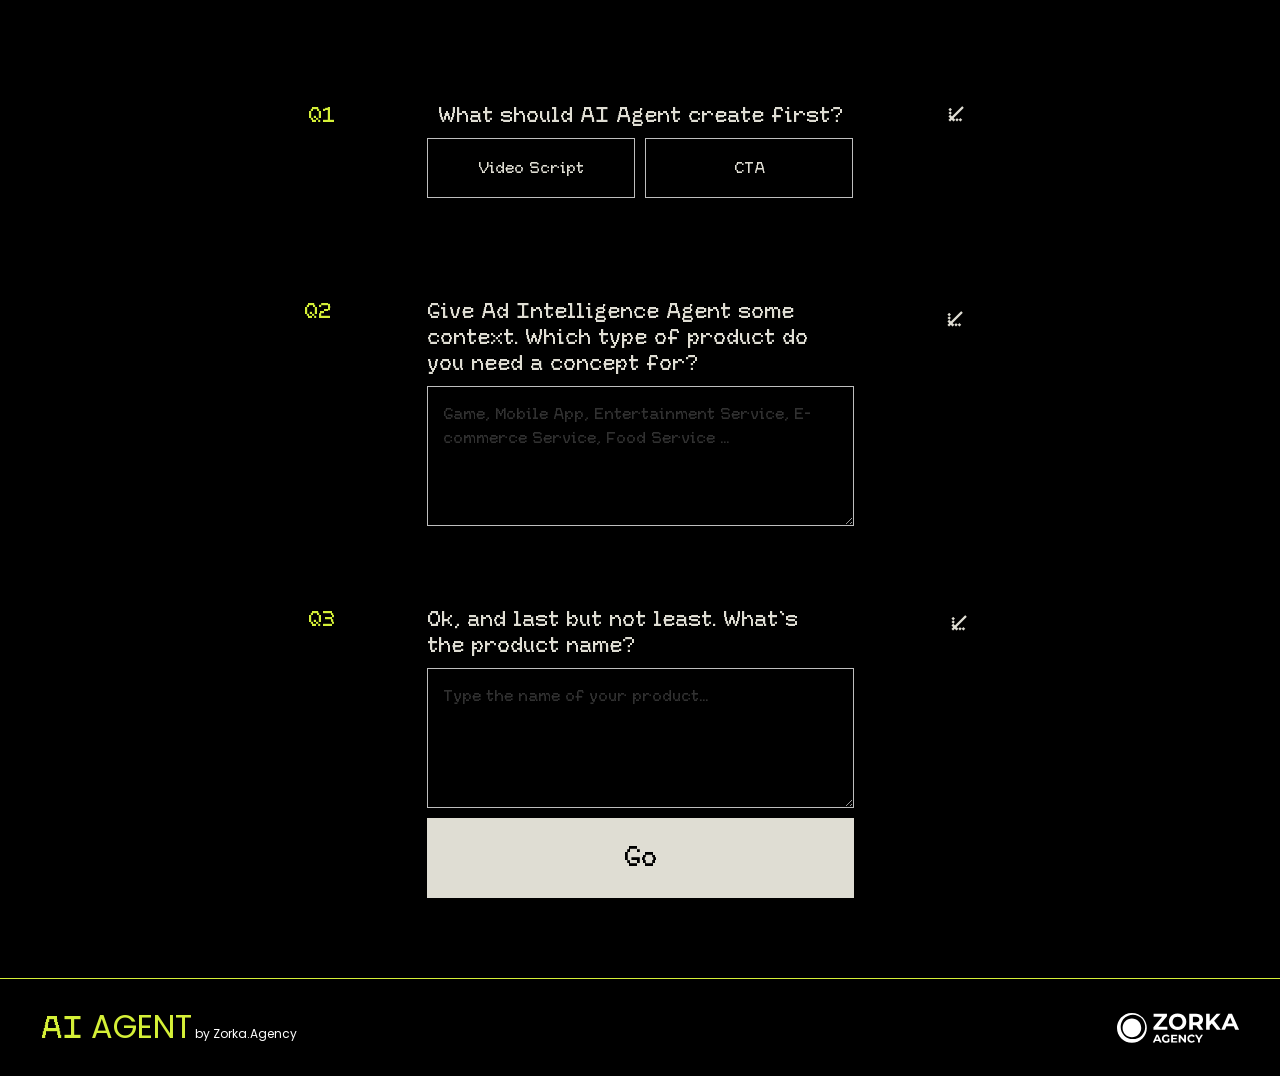
<file: question.html>
<!DOCTYPE html>

<html lang="en">
  <head>
    <meta charset="utf-8" />
    <meta http-equiv="X-UA-Compatible" content="IE=edge" />
    <meta name="viewport" content="width=device-width, initial-scale=1.0" />
    <link
      rel="shortcut icon"
      href="/src/img/favicons/favicon.svg"
      type="image/svg+xml"
    />
    <link
      rel="shortcut icon"
      href="/src/img/favicons/favicon.webp"
      type="image/webp"
    />
    <link
      rel="shortcut icon"
      href="/src/img/favicons/favicon.png"
      type="image/x-icon"
    />
    <link rel="preload" href="/src/fonts/Tickerbit-regular.woff2" as="font" />
    <link rel="preload" href="/src/fonts/Tickerbit-regular.woff" as="font" />
    <link rel="preconnect" href="https://fonts.googleapis.com">
    <link rel="preconnect" href="https://fonts.gstatic.com" crossorigin>
    <link href="https://fonts.googleapis.com/css2?family=Poppins:wght@300&display=swap" rel="stylesheet">
    <link
      href="https://cdn.jsdelivr.net/npm/bootstrap@5.2.3/dist/css/bootstrap.min.css"
      rel="stylesheet"
      integrity="sha384-rbsA2VBKQhggwzxH7pPCaAqO46MgnOM80zW1RWuH61DGLwZJEdK2Kadq2F9CUG65"
      crossorigin="anonymous"
    />
    <link rel="stylesheet" href="/src/css/style.css" />
    <title>question</title>
  </head>

  <body>
    <header class="header">
      <div class="tn-container">
        <p class="header__text">
          <span class="header__text--color"><span class="header__text--font">AI</span> AGENT</span> by Zorka.Agency
        </p>
        <a href="#">
          <svg width="30" height="30" viewBox="0 0 30 30" fill="none" xmlns="http://www.w3.org/2000/svg">
            <path d="M5.60268 14.9077C5.60268 20.0517 9.76373 24.2127 14.9077 24.2127C20.0517 24.2127 24.2127 20.0517 24.2127 14.9077C24.2127 9.76372 20.0517 5.60267 14.9077 5.60267C9.76373 5.60267 5.60268 9.76372 5.60268 14.9077ZM3.70235 13.892C3.70235 7.10983 9.17397 1.63821 15.9234 1.63821C22.7056 1.63821 28.1772 7.10983 28.1772 13.892C28.1772 20.6742 22.7056 26.113 15.9234 26.113C9.17397 26.113 3.70235 20.6414 3.70235 13.892ZM0 14.9077C0 23.1315 6.68389 29.8154 14.9077 29.8154C23.1315 29.8154 29.8154 23.1315 29.8154 14.9077C29.8154 6.68389 23.1315 0 14.9077 0C6.68389 0 0 6.68389 0 14.9077Z" fill="white"/>
          </svg>
        </a>
      </div>
    </header>
    <main class="question">
      <div class="tn-container questin-container">
        <form class="form__wrapper">
          <p class="form__text qOne_validate">
            What should AI Agent create first?
          </p>

          <div class="form__create--position">
            <div class="form_radio_btn">
              <input
                id="radio-1"
                type="radio"
                name="radio__create"
                value="1"
                required
              />
              <label class="radio__label" for="radio-1">Video Script</label>
            </div>

            <div class="form_radio_btn">
              <input
                id="radio-2"
                type="radio"
                name="radio__create"
                value="2"
                required
              />
              <label class="radio__label" for="radio-2">CTA</label>
            </div>
          </div>
          <p class="cta--checked tn-visible">
            <span>*</span> with no more than 5 words
          </p>
          <div class="collapse" id="collapseExample">
            <p class="form__format qTwo_validate">Choose the format:</p>
            <div class="form__input--position">
              <div class="form_radio_btn">
                <input
                  id="radio-3"
                  type="radio"
                  name="radio__product"
                  value="3"
                  required
                />
                <label class="radio__label" for="radio-3">Influencer Ads</label>
              </div>

              <div class="form_radio_btn">
                <input
                  id="radio-4"
                  type="radio"
                  name="radio__product"
                  value="4"
                  required
                />
                <label class="radio__label" for="radio-4">Promo Video</label>
              </div>
            </div>
          </div>
          <div class="textarea--position">
            <label class="form__create-text qThree_validate" for="form__create"
              >Give Ad Intelligence Agent some context. Which type of product do
              you need a concept for?
            </label>

            <textarea
              class="form__product-create"
              id="form__create"
              name="form__create"
              placeholder="Game, Mobile App, Entertainment Service, E-commerce Service, Food Service ..."
            ></textarea>
          </div>

          <div class="textarea--position">
            <label class="form__product-text qFour_validate" for="form__product"
              >Ok, and last but not least. What’s the product name?
            </label>

            <textarea
              class="form__product-textarea"
              id="form__product"
              name="form__product"
              placeholder="Type the name of your product..."
            ></textarea>

            <button type="button" class="form__button">Go</button>
          </div>
        </form>
      </div>
    </main>

    <!-- Footer -->
    <footer class="footer">
      <div class="tn-container">
        <p class="footer__text">
          <span class="footer__text--color"><span class="footer__text--font">AI</span> AGENT</span> by Zorka.Agency
        </p>
        <a href="#">
          <svg width="123" height="30" viewBox="0 0 123 30" fill="none" xmlns="http://www.w3.org/2000/svg">
            <path d="M5.60267 14.9077C5.60267 20.0517 9.76373 24.2127 14.9077 24.2127C20.0517 24.2127 24.2127 20.0517 24.2127 14.9077C24.2127 9.76372 20.0517 5.60267 14.9077 5.60267C9.76373 5.60267 5.60267 9.76372 5.60267 14.9077ZM3.70235 13.892C3.70235 7.10983 9.17397 1.63821 15.9234 1.63821C22.7056 1.63821 28.1772 7.10983 28.1772 13.892C28.1772 20.6742 22.7056 26.113 15.9234 26.113C9.17397 26.113 3.70235 20.6414 3.70235 13.892ZM0 14.9077C0 23.1315 6.68389 29.8154 14.9077 29.8154C23.1315 29.8154 29.8154 23.1315 29.8154 14.9077C29.8154 6.68389 23.1315 0 14.9077 0C6.68389 0 0 6.68389 0 14.9077Z" fill="white"/>
            <path d="M50.3307 13.6953V16.7096H36.4387V14.3179L45.154 3.80056H36.6025V0.786255H49.9703V3.17804L41.2551 13.6953H50.3307Z" fill="white"/>
            <path d="M56.1301 15.8905C54.8195 15.1697 53.7711 14.1868 53.0175 12.9418C52.2639 11.6967 51.9035 10.2879 51.9035 8.71519C51.9035 7.14251 52.2639 5.73365 53.0175 4.48861C53.7711 3.24357 54.8195 2.26065 56.1301 1.53984C57.4407 0.819024 58.9478 0.458618 60.586 0.458618C62.2242 0.458618 63.7314 0.819024 65.0419 1.53984C66.3525 2.26065 67.401 3.24357 68.1545 4.48861C68.9081 5.73365 69.3013 7.14251 69.3013 8.71519C69.3013 10.2879 68.9081 11.6967 68.1545 12.9418C67.401 14.1868 66.3525 15.1697 65.0419 15.8905C63.7314 16.6114 62.2242 16.9718 60.586 16.9718C58.9478 16.9718 57.4407 16.6114 56.1301 15.8905ZM63.1416 13.1711C63.8952 12.7452 64.4849 12.1227 64.9109 11.3691C65.3368 10.5827 65.5662 9.73088 65.5662 8.74796C65.5662 7.76503 65.3368 6.8804 64.9109 6.12682C64.4849 5.34048 63.8952 4.75073 63.1416 4.32479C62.388 3.89886 61.5362 3.66951 60.586 3.66951C59.6358 3.66951 58.784 3.89886 58.0304 4.32479C57.2768 4.75073 56.6871 5.37324 56.2611 6.12682C55.8352 6.91316 55.6059 7.76503 55.6059 8.74796C55.6059 9.73088 55.8352 10.6155 56.2611 11.3691C56.6871 12.1554 57.2768 12.7452 58.0304 13.1711C58.784 13.5971 59.6358 13.8264 60.586 13.8264C61.5362 13.8264 62.388 13.6298 63.1416 13.1711Z" fill="white"/>
            <path d="M82.3724 16.7096L79.2926 12.2865H79.1287H75.9178V16.7096H72.2483V0.786255H79.1287C80.5376 0.786255 81.7499 1.0156 82.7983 1.50707C83.8468 1.96577 84.6331 2.65381 85.1901 3.50568C85.7471 4.35755 86.042 5.406 86.042 6.58552C86.042 7.76503 85.7471 8.78071 85.1901 9.63258C84.6331 10.4845 83.814 11.1397 82.7656 11.5984L86.3369 16.7096H82.3724ZM81.455 4.52137C80.8652 4.02991 80.0461 3.80056 78.9322 3.80056H75.9178V9.33771H78.9322C80.0461 9.33771 80.8652 9.10836 81.455 8.61689C82.0448 8.12543 82.3069 7.43738 82.3069 6.58552C82.3069 5.66812 82.012 4.98007 81.455 4.52137Z" fill="white"/>
            <path d="M94.7901 10.4517L92.6932 12.6797V16.7096H89.1219V0.786255H92.6932V8.22372L99.6065 0.786255H103.604L97.1492 7.86332L103.997 16.7096H99.8031L94.7901 10.4517Z" fill="white"/>
            <path d="M116.809 13.3022H109.437L108.028 16.7097H104.26L111.337 0.819092H114.974L122.084 16.7097H118.217L116.809 13.3022ZM115.662 10.4845L113.139 4.39039L110.616 10.4845H115.662Z" fill="white"/>
            <path d="M42.0406 27.9151H38.371L37.683 29.6189H35.8154L39.3539 21.6899H41.156L44.6945 29.6189H42.7614L42.0406 27.9151ZM41.4836 26.539L40.2386 23.492L38.9935 26.539H41.4836Z" fill="white"/>
            <path d="M50.7571 25.5233H52.4281V28.7342C52.0022 29.0618 51.5107 29.2912 50.9209 29.4878C50.364 29.6516 49.7742 29.7499 49.2172 29.7499C48.3981 29.7499 47.6445 29.5861 46.9892 29.2257C46.334 28.8652 45.8097 28.3738 45.4493 27.7513C45.0889 27.1287 44.8923 26.4407 44.8923 25.6544C44.8923 24.868 45.0889 24.18 45.4493 23.5575C45.8097 22.9349 46.334 22.4435 46.9892 22.0831C47.6445 21.7227 48.3981 21.5588 49.2172 21.5588C49.9053 21.5588 50.5278 21.6899 51.1175 21.9192C51.6745 22.1486 52.166 22.4762 52.5592 22.9349L51.3796 24.0162C50.8227 23.4264 50.1346 23.1315 49.3155 23.1315C48.824 23.1315 48.3653 23.2298 47.9722 23.4592C47.579 23.6557 47.2841 23.9834 47.0548 24.3438C46.8254 24.737 46.7271 25.1629 46.7271 25.6544C46.7271 26.1458 46.8254 26.5718 47.0548 26.9649C47.2841 27.3581 47.579 27.653 47.9722 27.8496C48.3653 28.0789 48.7913 28.1772 49.3155 28.1772C49.8397 28.1772 50.3312 28.0789 50.7571 27.8496V25.5233Z" fill="white"/>
            <path d="M60.2579 28.1445V29.6189H54.131V21.6899H60.1269V23.1643H55.9658V24.9008H59.6354V26.3425H55.9658V28.1773H60.2579V28.1445Z" fill="white"/>
            <path d="M68.9731 21.6899V29.6189H67.4659L63.5015 24.8025V29.6189H61.6994V21.6899H63.2066L67.1383 26.5063V21.6899H68.9731Z" fill="white"/>
            <path d="M72.4459 29.2256C71.7906 28.8652 71.2664 28.3738 70.906 27.7513C70.5456 27.1287 70.349 26.4407 70.349 25.6544C70.349 24.868 70.5456 24.18 70.906 23.5575C71.2664 22.9349 71.7906 22.4435 72.4459 22.0831C73.1012 21.7227 73.822 21.5588 74.6411 21.5588C75.3291 21.5588 75.9516 21.6899 76.5086 21.9192C77.0656 22.1486 77.5243 22.509 77.9175 22.9677L76.738 24.0489C76.2138 23.4264 75.5257 23.1315 74.7394 23.1315C74.2479 23.1315 73.822 23.2298 73.4288 23.4592C73.0356 23.6885 72.7408 23.9834 72.5442 24.3438C72.3148 24.737 72.2165 25.1629 72.2165 25.6544C72.2165 26.1458 72.3148 26.5718 72.5442 26.9649C72.7735 27.3581 73.0684 27.653 73.4288 27.8496C73.822 28.0789 74.2479 28.1772 74.7394 28.1772C75.5257 28.1772 76.181 27.8496 76.738 27.227L77.9175 28.3083C77.5243 28.767 77.0656 29.1274 76.5086 29.3567C75.9516 29.5861 75.3291 29.7171 74.6411 29.7171C73.822 29.7499 73.1012 29.5861 72.4459 29.2256Z" fill="white"/>
            <path d="M82.8651 26.8011V29.6188H81.0303V26.8011L77.9504 21.7227H79.8835L82.0132 25.2284L84.1429 21.7227H85.9449L82.8651 26.8011Z" fill="white"/>
          </svg>
        </a>
      </div>
    </footer>

    <!-- Scripts -->
    <script type="module" src="./src/js/app.js"></script>
    <script
      src="https://cdn.jsdelivr.net/npm/bootstrap@5.2.3/dist/js/bootstrap.bundle.min.js"
      integrity="sha384-kenU1KFdBIe4zVF0s0G1M5b4hcpxyD9F7jL+jjXkk+Q2h455rYXK/7HAuoJl+0I4"
      crossorigin="anonymous"
    ></script>
  </body>
</html>
</file>
<file: src/css/style.css>
@font-face {
  font-family: "Tickerbit";
  font-style: normal;
  font-weight: 400;
  src: url("../fonts/Tickerbit-regular.woff2") format("woff2"), url("../fonts/Tickerbit-regular.woff") format("woff");
}
@font-face {
  font-family: "Poppins";
  font-style: normal;
  font-weight: 300;
  src: url("../fonts/Poppins-Light.ttf") format("ttf");
}
body {
  font-family: "Tickerbit";
  font-style: normal;
  font-weight: 400;
  background-color: #000000;
}

h1,
h2,
h3,
h4,
h5,
h6,
p,
ul {
  margin: 0;
  padding: 0;
  border: 0;
}

main {
  position: relative;
  min-height: calc(100vh - 98px);
}
@media screen and (max-width: 425px) {
  main {
    min-height: calc(100vh - 141px);
  }
}

.tn-container {
  padding: 0 40px;
  position: relative;
  z-index: 2;
}
@media screen and (max-width: 425px) {
  .tn-container {
    padding: 0 19px;
  }
}
.tn-btn {
  display: inline-block;
  font-size: 28px;
  line-height: 1.21;
  font-weight: 400;
  text-decoration: none;
  text-transform: uppercase;
  transition: all 0.5s linear;
}
@media screen and (max-width: 425px) {
  .tn-btn {
    font-size: 18px;
  }
}
.tn-btn__primary {
  color: #000000;
  background: #dfddd3;
  border: 1px solid #dfddd3;
  padding: 23px 104px;
}
@media screen and (max-width: 425px) {
  .tn-btn__primary {
    width: 100%;
    padding: 23px 0;
    display: flex;
    align-items: center;
    justify-content: center;
  }
}
.tn-btn__secondary {
  color: #dfddd3;
  background: transparent;
  border: 1px solid #dfddd3;
  padding: 23px 104px;
}
@media screen and (max-width: 425px) {
  .tn-btn__secondary {
    width: 100%;
    padding: 23px 0;
    display: flex;
    align-items: center;
    justify-content: center;
  }
}
.tn-btn:hover {
  color: #000000;
  background: #d5f037;
  border: 1px solid #d5f037;
}

.background {
  position: absolute;
  top: 0;
  left: 0;
  width: 100%;
  height: 100%;
  background-image: url(/src/img/background.gif);
  opacity: 0.2;
  z-index: 1;
}

.form__product-create:focus-visible {
  outline: none;
}

.form__product-textarea:focus-visible {
  outline: none;
}

.form__create--position:focus-visible {
  outline: none;
}

.form__button:focus-visible {
  outline: none;
}

.header {
  width: 100%;
}
@media screen and (min-width: 426px) {
  .header {
    display: none;
  }
}
.header .tn-container {
  display: flex;
  justify-content: space-between;
  align-items: center;
  min-height: 98px;
  border-bottom: 1px solid #d5f037;
}
@media screen and (max-width: 425px) {
  .header .tn-container {
    padding: 0 20px;
  }
}
.header__text {
  font-family: "Poppins";
  font-size: 12px;
  line-height: 1.5;
  color: #ffffff;
}
.header__text--color {
  font-size: 32px;
  line-height: 1.5;
  color: #d5f037;
}
.header__text--font {
  font-family: "Tickerbit";
}

.entry {
  padding-top: 40px;
}
@media screen and (max-width: 425px) {
  .entry {
    display: flex;
    align-items: flex-end;
    margin-bottom: 43px;
  }
}
.entry__title {
  font-size: 72px;
  line-height: 1.19;
  font-weight: 400;
  max-width: 1100px;
  color: #dfddd3;
  margin-bottom: 40px;
}
@media screen and (max-width: 425px) {
  .entry__title {
    font-style: normal;
    font-size: 36px;
    line-height: 43px;
  }
}

.main {
  padding: 61px 0 74px;
}
@media screen and (max-width: 425px) {
  .main {
    padding: 40px 0 43px;
  }
}
.main__head {
  margin-bottom: 65px;
}
@media screen and (max-width: 425px) {
  .main__head {
    margin-bottom: 40px;
  }
}
.main__bottom {
  margin-left: 40%;
}
@media screen and (max-width: 650px) {
  .main__bottom {
    margin-left: 0;
  }
}
.main__bottom .tn-btn {
  margin-top: 20px;
}
@media screen and (max-width: 768px) {
  .main__bottom .tn-btn {
    padding: 23px 0;
    width: 100%;
  }
}
.main__bottom .js_btn {
  display: none;
}
.main__title {
  font-size: 192px;
  font-weight: 400;
  line-height: 1.2;
  color: #dfddd3;
}
@media screen and (max-width: 650px) {
  .main__title {
    font-size: 90px;
  }
}
@media screen and (max-width: 425px) {
  .main__title {
    font-weight: 400;
    font-size: 72px;
    line-height: 86px;
    margin-bottom: 119px;
    color: #dfddd3;
  }
}
.main__text {
  font-size: 22px;
  line-height: 1.18;
  color: #dfddd3;
}
.main__text--head {
  max-width: 470px;
}
.main__text--bottom {
  max-width: 500px;
}
@media screen and (max-width: 425px) {
  .main__text {
    margin-bottom: 20px;
  }
}

@media screen and (max-width: 425px) {
  .question {
    padding-top: 90px;
  }
}

.form__wrapper {
  display: flex;
  flex-direction: column;
  align-items: center;
  margin-top: 102px;
}
@media screen and (max-width: 425px) {
  .form__wrapper {
    margin: 0;
    align-items: flex-start;
  }
}

.form__create--position {
  display: flex;
  margin-bottom: 20px;
}
@media screen and (max-width: 425px) {
  .form__create--position {
    width: 100%;
  }
}

.form__input--position {
  display: flex;
}
@media screen and (max-width: 425px) {
  .form__input--position {
    margin-bottom: 62px;
  }
}

.form_radio_btn {
  margin-right: 10px;
}

.form_radio_btn input[type=radio] {
  display: none;
}

.form_radio_btn label {
  cursor: pointer;
  width: 208px;
  height: 60px;
  color: #dfddd3;
  border: 1px solid #bebebe;
}
@media screen and (max-width: 425px) {
  .form_radio_btn label {
    width: 163px;
    height: 46px;
  }
}

/* Checked */
.form_radio_btn input[type=radio]:checked + label {
  background: #d5f037;
  color: #000000;
}

.form_radio_btn:last-child {
  margin-right: 0;
}

.radio__label {
  display: flex;
  align-items: center;
  justify-content: center;
}

.form__text {
  position: relative;
  font-size: 22px;
  line-height: 26px;
  margin-bottom: 10px;
  color: #dfddd3;
}
@media screen and (max-width: 425px) {
  .form__text {
    font-size: 20px;
    margin-bottom: 10px;
  }
}
.form__text.validate {
  color: #f03737;
}
.form__text::before {
  content: "Q1";
  position: absolute;
  width: 28px;
  height: 26px;
  right: 125%;
  color: #d5f037;
}
@media screen and (max-width: 425px) {
  .form__text::before {
    top: -81%;
    left: 0%;
  }
}
.form__text::after {
  content: "";
  position: absolute;
  width: 17px;
  height: 19px;
  top: 17%;
  left: 126%;
  background-repeat: no-repeat;
  background-image: url(../img/union.png);
}
@media screen and (max-width: 425px) {
  .form__text::after {
    top: -72%;
    left: 97%;
  }
}

.form__format {
  font-size: 22px;
  line-height: 26px;
  margin-bottom: 10px;
  color: #dfddd3;
}
@media screen and (max-width: 425px) {
  .form__format {
    font-size: 20px;
    margin-top: 22px;
    margin-bottom: 10px;
  }
}
.form__format.validate {
  color: #f03737;
}

.textarea--position {
  display: flex;
  flex-direction: column;
  margin-top: 80px;
}
.textarea--position label {
  font-size: 22px;
  line-height: 26px;
}
.textarea--position textarea {
  padding: 15px 0 0 15px;
}

.form__create-text {
  position: relative;
  width: 410px;
  color: #dfddd3;
  margin-bottom: 10px;
}
@media screen and (max-width: 425px) {
  .form__create-text {
    width: 336px;
  }
}
.form__create-text::before {
  content: "Q2";
  position: absolute;
  width: 28px;
  height: 26px;
  right: 123%;
  color: #d5f037;
}
@media screen and (max-width: 425px) {
  .form__create-text::before {
    top: -43%;
    left: 0%;
  }
}
.form__create-text::after {
  content: "";
  position: absolute;
  width: 17px;
  height: 19px;
  top: 17%;
  left: 127%;
  background-repeat: no-repeat;
  background-image: url(../img/union.png);
}
@media screen and (max-width: 425px) {
  .form__create-text::after {
    top: -39%;
    left: 95%;
  }
}
.form__create-text.validate {
  color: #f03737;
}

.form__product-text {
  position: relative;
  width: 410px;
  color: #dfddd3;
  margin-bottom: 10px;
}
@media screen and (max-width: 425px) {
  .form__product-text {
    width: 336px;
  }
}
.form__product-text::before {
  content: "Q3";
  position: absolute;
  width: 28px;
  height: 26px;
  right: 122%;
  color: #d5f037;
}
@media screen and (max-width: 425px) {
  .form__product-text::before {
    top: -81%;
    left: 0%;
  }
}
.form__product-text::after {
  content: "";
  position: absolute;
  width: 17px;
  height: 19px;
  top: 17%;
  left: 128%;
  background-repeat: no-repeat;
  background-image: url(../img/union.png);
}
@media screen and (max-width: 425px) {
  .form__product-text::after {
    top: -75%;
    left: 95%;
  }
}
.form__product-text.validate {
  color: #f03737;
}

.form__product-create {
  width: 427px;
  height: 140px;
  border: 1px solid #bebebe;
  color: #d5f037;
  background: #000000;
}
@media screen and (max-width: 425px) {
  .form__product-create {
    width: 336px;
  }
}

.form__product-create::-moz-placeholder {
  color: #313131;
}

.form__product-create:-ms-input-placeholder {
  color: #313131;
}

.form__product-create::placeholder {
  color: #313131;
}

.form__product-textarea {
  width: 427px;
  height: 140px;
  margin-bottom: 10px;
  border: 1px solid #bebebe;
  background: #000000;
  color: #d5f037;
}
@media screen and (max-width: 425px) {
  .form__product-textarea {
    width: 336px;
  }
}

.form__product-textarea::-moz-placeholder {
  color: #313131;
}

.form__product-textarea:-ms-input-placeholder {
  color: #313131;
}

.form__product-textarea::placeholder {
  color: #313131;
}

.form__button {
  font-family: "Tickerbit";
  font-style: normal;
  font-weight: 400;
  font-size: 28px;
  line-height: 34px;
  margin-bottom: 80px;
  border: none;
  padding: 23px 104px;
  background: #dfddd3;
  color: #000000;
}
@media screen and (max-width: 425px) {
  .form__button {
    margin-bottom: 46px;
  }
}

input[type=radio]:disabled {
  background: rgb(116, 18, 18);
}

.cta--checked {
  font-weight: 400;
  font-size: 16px;
  line-height: 1.1875;
  color: #dfddd3;
  width: 427px;
}
@media screen and (max-width: 500px) {
  .cta--checked {
    width: 100%;
  }
}
.cta--checked span {
  font-weight: 400;
  font-size: 16px;
  line-height: 1.1875;
  color: #d5f037;
}
.cta--checked.tn-visible {
  display: none;
}

.answer {
  padding: 108px 0 74px;
}
@media screen and (max-width: 425px) {
  .answer {
    padding: 48px 0 25px;
  }
}
.answer .tn-container {
  display: flex;
}
@media screen and (max-width: 630px) {
  .answer .tn-container {
    display: block;
  }
}
.answer__result-title {
  font-size: 16px;
  line-height: 19px;
  font-weight: 400;
  margin-bottom: 25px;
  color: #dfddd3;
}
.answer__result-text {
  max-width: 427px;
  font-weight: 400;
  font-size: 36px;
  line-height: 43px;
  color: #dfddd3;
}
.answer__result-text span {
  color: #d5f037;
}
@media screen and (max-width: 630px) {
  .answer__result-text {
    margin-bottom: 40px;
  }
}
.answer__wrapper {
  display: flex;
  flex-direction: column;
  justify-content: space-between;
  align-items: center;
  width: 570px;
  margin-left: 10%;
  min-height: calc(100vh - 280px);
}
@media screen and (max-width: 630px) {
  .answer__wrapper {
    width: auto;
    margin: 0;
  }
}
.answer__text {
  font-weight: 400;
  font-size: 16px;
  line-height: 19px;
  color: #dfddd3;
}
@media screen and (max-width: 425px) {
  .answer__text {
    font-size: 18px;
    line-height: 22px;
    margin-bottom: 40px;
  }
}
.answer .btn--none {
  display: none;
}
@media screen and (max-width: 1200px) {
  .answer__btn {
    margin-top: 10px;
  }
}
.answer__btn .tn-btn__secondary {
  padding: 23px 65px;
}
@media screen and (max-width: 1200px) {
  .answer__btn .tn-btn__secondary {
    margin-top: 10px;
  }
}
@media screen and (max-width: 425px) {
  .answer__btn .tn-btn__secondary {
    display: flex;
    justify-content: center;
    width: 336px;
    padding: 23px 100px;
  }
}

.loader {
  display: flex;
  align-items: center;
  justify-content: center;
}

.loader__title {
  color: #d5f037;
  display: inline-block;
  position: relative;
  font-size: 48px;
  font-family: Arial, Helvetica, sans-serif;
  box-sizing: border-box;
  font-family: "Tickerbit";
  font-style: normal;
  font-weight: 400;
  font-size: 36px;
  line-height: 43px;
  color: #dfddd3;
}
@media screen and (max-width: 425px) {
  .loader__title {
    font-size: 22px;
  }
}

.loader__title::after {
  content: "";
  width: 4px;
  height: 4px;
  background: currentColor;
  position: absolute;
  bottom: 10px;
  right: -5px;
  box-sizing: border-box;
  -webkit-animation: animloader 1s linear infinite;
          animation: animloader 1s linear infinite;
}

@-webkit-keyframes animloader {
  0% {
    box-shadow: 10px 0 rgba(255, 255, 255, 0), 20px 0 rgba(255, 255, 255, 0);
  }
  50% {
    box-shadow: 10px 0 white, 20px 0 rgba(255, 255, 255, 0);
  }
  100% {
    box-shadow: 10px 0 white, 20px 0 white;
  }
}

@keyframes animloader {
  0% {
    box-shadow: 10px 0 rgba(255, 255, 255, 0), 20px 0 rgba(255, 255, 255, 0);
  }
  50% {
    box-shadow: 10px 0 white, 20px 0 rgba(255, 255, 255, 0);
  }
  100% {
    box-shadow: 10px 0 white, 20px 0 white;
  }
}
.loader__line {
  display: block;
  position: relative;
  height: 80px;
  width: 650px;
  background: #000000;
  border: 2px solid #dfddd3;
  color: #d5f037;
}
@media screen and (max-width: 425px) {
  .loader__line {
    width: 336px;
    height: 46px;
  }
}

.loader__line::before {
  content: "";
  background: #d5f037;
  position: absolute;
  left: 0;
  top: 0;
  width: 0;
  height: 100%;
  -webkit-animation: loading 10s linear infinite;
          animation: loading 10s linear infinite;
}

.loader__line:after {
  content: "";
  position: absolute;
  top: -35px;
  width: 100%;
  height: 100%;
  text-align: end;
  font-size: 36px;
  line-height: 32px;
  color: #dfddd3;
  -webkit-animation: percentage 10s linear infinite;
          animation: percentage 10s linear infinite;
}
@media screen and (max-width: 425px) {
  .loader__line:after {
    font-size: 22px;
    line-height: 26px;
  }
}

@-webkit-keyframes loading {
  0% {
    width: 0;
  }
  100% {
    width: 100%;
  }
}

@keyframes loading {
  0% {
    width: 0;
  }
  100% {
    width: 100%;
  }
}
@-webkit-keyframes percentage {
  0% {
    content: "0%";
  }
  10% {
    content: "10%";
  }
  20% {
    content: "20%";
  }
  50% {
    content: "50%";
  }
  70% {
    content: "70%";
  }
  90% {
    content: "90%";
  }
  100% {
    content: "100%";
  }
}
@keyframes percentage {
  0% {
    content: "0%";
  }
  10% {
    content: "10%";
  }
  20% {
    content: "20%";
  }
  50% {
    content: "50%";
  }
  70% {
    content: "70%";
  }
  90% {
    content: "90%";
  }
  100% {
    content: "100%";
  }
}
.loading-page {
  display: flex;
  justify-content: center;
}

.modal__main .modal-dialog .background {
  display: none;
}
.modal__main .modal-dialog .modal-content {
  background-color: #000000;
}
.modal__main .modal-dialog .modal-content__wrapper {
  height: 100%;
  display: flex;
  flex-direction: column;
  background: rgba(0, 0, 0, 0.9);
  z-index: 2;
}
@media screen and (max-width: 425px) {
  .modal__main .modal-dialog .modal-content__wrapper {
    background-color: rgba(0, 0, 0, 0.9);
  }
}
.modal__main .modal-dialog .modal-content .modal-header {
  padding: 46px 40px 0 0;
  border: none;
}
@media screen and (max-width: 425px) {
  .modal__main .modal-dialog .modal-content .modal-header {
    padding: 0;
  }
}
.modal__main .modal-dialog .modal-content .modal-header .btn-close {
  background: url(/src/img/close.svg) center no-repeat;
  width: 30px;
  height: 30px;
  opacity: 1;
}
@media screen and (max-width: 425px) {
  .modal__main .modal-dialog .modal-content .modal-header .btn-close {
    display: none;
  }
}
.modal__main .modal-dialog .modal-content .modal-header .btn-close:focus {
  box-shadow: none;
}
.modal__main .modal-dialog .modal-content .modal-body {
  position: relative;
  display: flex;
  align-items: center;
  justify-content: center;
  max-width: 670px;
  margin: 0 auto;
  z-index: 2;
}
.modal__main .modal-dialog .modal-content .modal-body .btn-close {
  position: absolute;
  top: 34px;
  right: 20px;
  background: url(/src/img/close.svg) center no-repeat;
  width: 30px;
  height: 30px;
  opacity: 1;
}
@media screen and (min-width: 426px) {
  .modal__main .modal-dialog .modal-content .modal-body .btn-close {
    display: none;
  }
}
.modal__main .modal-dialog .modal-content .modal-body .btn-close:focus {
  box-shadow: none;
}
.modal__main .modal-dialog .modal-content .modal-body__title {
  font-weight: 400;
  font-size: 36px;
  line-height: 1.2;
  color: #dfddd3;
  margin-bottom: 10px;
}
@media screen and (max-width: 425px) {
  .modal__main .modal-dialog .modal-content .modal-body__title {
    margin-bottom: 20px;
  }
}
.modal__main .modal-dialog .modal-content .modal-body__text {
  font-weight: 400;
  font-size: 22px;
  line-height: 1.18;
  color: #dfddd3;
  margin-bottom: 30px;
}
@media screen and (max-width: 425px) {
  .modal__main .modal-dialog .modal-content .modal-body__text {
    margin-bottom: 20px;
  }
}
.modal__main .modal-dialog .modal-content .modal-body .tn-btn__secondary {
  font-weight: 400;
  font-size: 28px;
  line-height: 1.21;
  padding: 23px 104px;
}
@media screen and (max-width: 425px) {
  .modal__main .modal-dialog .modal-content .modal-body .tn-btn__secondary {
    font-size: 18px;
  }
}

.modal__finish .modal-content {
  background-color: rgba(0, 0, 0, 0.9);
  -webkit-backdrop-filter: blur(5px);
          backdrop-filter: blur(5px);
  padding: 0 40px;
}
@media screen and (max-width: 425px) {
  .modal__finish .modal-content {
    padding: 0;
  }
}
.modal__finish .modal-content .modal-header {
  padding: 68px 40px 0 0;
  border: none;
}
@media screen and (max-width: 425px) {
  .modal__finish .modal-content .modal-header .tn-container {
    padding: 0;
  }
}
@media screen and (max-width: 425px) {
  .modal__finish .modal-content .modal-header {
    padding: 0;
  }
}
.modal__finish .modal-content .modal-header .btn-close {
  background: url(/src/img/close.svg) center no-repeat;
  width: 30px;
  height: 30px;
  opacity: 1;
}
@media screen and (max-width: 425px) {
  .modal__finish .modal-content .modal-header .btn-close {
    display: none;
  }
}
@media screen and (max-width: 425px) {
  .modal__finish .modal-content .modal-header .btn-close {
    position: absolute;
    width: 20px;
    height: 20px;
    top: 119px;
    top: 38px;
    right: 39px;
  }
}
.modal__finish .modal-content .modal-header .btn-close:focus {
  box-shadow: none;
}
.modal__finish .modal-content .modal-body {
  display: flex;
  flex-direction: column;
  justify-content: space-between;
  padding: 0;
}
@media screen and (max-width: 425px) {
  .modal__finish .modal-content .modal-body {
    padding: 77px 19px 29px;
  }
}
.modal__finish .modal-content .modal-body .btn-close {
  position: absolute;
  top: 34px;
  right: 20px;
  background: url(/src/img/close.svg) center no-repeat;
  width: 30px;
  height: 30px;
  opacity: 1;
}
@media screen and (min-width: 426px) {
  .modal__finish .modal-content .modal-body .btn-close {
    display: none;
  }
}
.modal__finish .modal-content .modal-body .btn-close:focus {
  box-shadow: none;
}
@media screen and (max-width: 1024px) {
  .modal__finish .modal-content .modal-body {
    display: block;
  }
}
.modal__finish .modal-content .modal-body .modal-body__title {
  font-weight: 400;
  font-size: 36px;
  line-height: 43px;
  color: #dfddd3;
}
.modal__finish .modal-content .modal-body .modal-body__text {
  font-weight: 400;
  font-size: 22px;
  line-height: 26px;
  color: #dfddd3;
}
@media screen and (max-width: 425px) {
  .modal__finish .modal-content .modal-body .modal-body__text {
    font-size: 19px;
  }
}
.modal__finish .modal-content .modal-body .modal__wrapper-head {
  max-width: 600px;
}
@media screen and (max-width: 1024px) {
  .modal__finish .modal-content .modal-body .modal__wrapper-head {
    margin-bottom: 40px;
  }
}
.modal__finish .modal-content .modal-body .modal__wrapper-head .modal-body__title {
  margin-bottom: 20px;
}
.modal__finish .modal-content .modal-body .modal__wrapper-bottom {
  max-width: 600px;
  margin-left: 42%;
}
@media screen and (max-width: 1024px) {
  .modal__finish .modal-content .modal-body .modal__wrapper-bottom {
    margin-left: 0;
  }
}
@media screen and (max-width: 425px) {
  .modal__finish .modal-content .modal-body .modal__wrapper-bottom {
    margin: 0;
  }
}
.modal__finish .modal-content .modal-body .modal__wrapper-bottom .modal-body__title {
  margin-bottom: 10px;
}
.modal__finish .modal-content .modal-body .modal__wrapper-bottom .modal-body__text {
  margin-bottom: 30px;
}
.modal__finish .modal-content .modal-body .modal__wrapper-bottom .modal-body__text span {
  color: #d5f037;
}
.modal__finish .modal-content .modal-body .modal__wrapper-bottom .tn-btn__primary {
  margin-bottom: 73px;
}
@media screen and (max-width: 425px) {
  .modal__finish .modal-content .modal-body .modal__wrapper-bottom .tn-btn__primary {
    margin-bottom: 0;
  }
}
.modal__finish .modal-content .footer .tn-container {
  margin: 0;
}

@media screen and (max-width: 425px) {
  .footer {
    display: none;
  }
}
.footer .tn-container {
  display: flex;
  justify-content: space-between;
  align-items: center;
  min-height: 98px;
  border-top: 1px solid #d5f037;
}
.footer__text {
  font-family: "Poppins";
  font-size: 12px;
  line-height: 1.5;
  color: #ffffff;
}
@media screen and (max-width: 425px) {
  .footer__text {
    display: none;
  }
}
.footer__text--color {
  font-size: 32px;
  line-height: 1.5;
  color: #d5f037;
}
@media screen and (max-width: 425px) {
  .footer__text--color {
    display: none;
  }
}
.footer__text--font {
  font-family: "Tickerbit";
}/*# sourceMappingURL=style.css.map */
</file>
